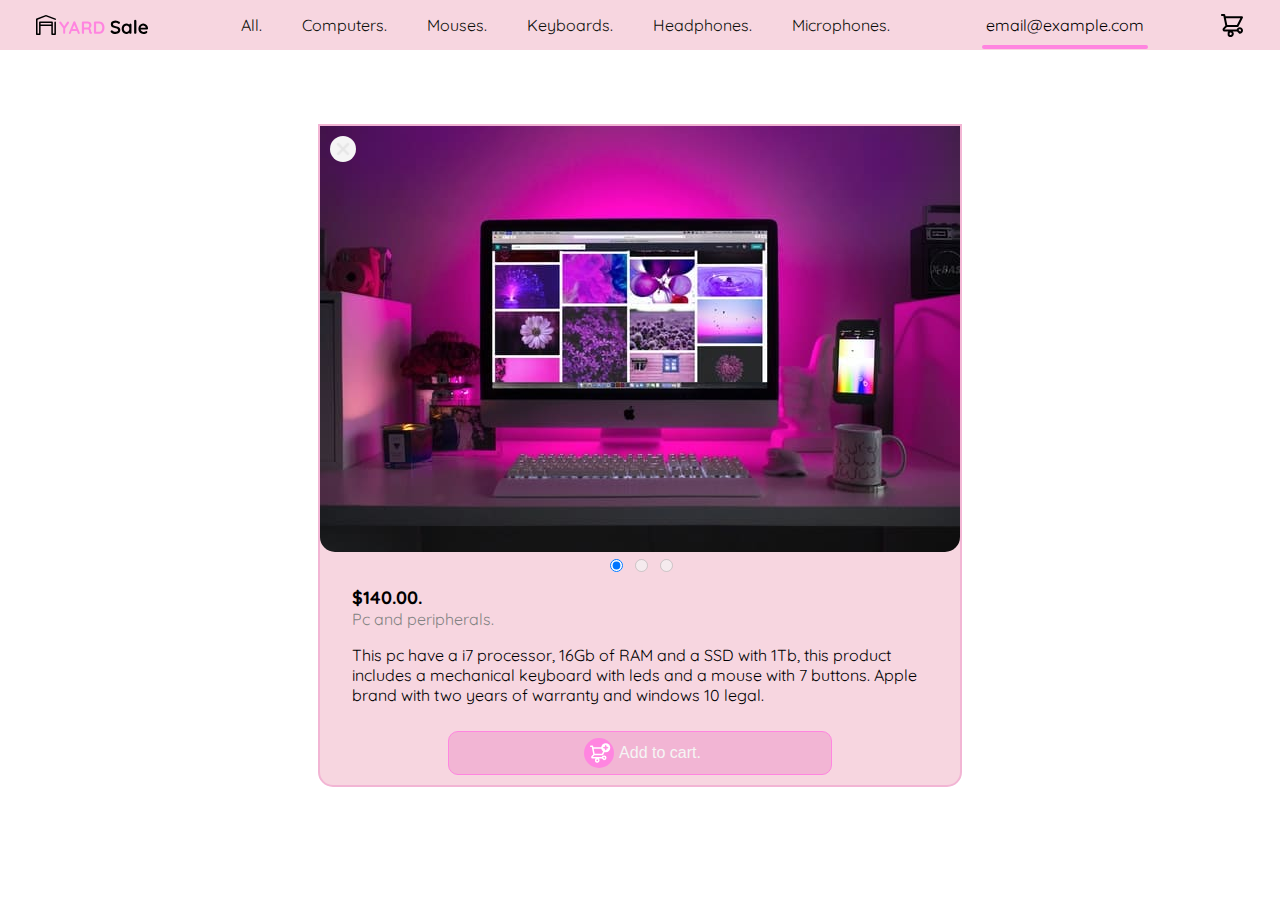
<file: detailExample.html>
<!DOCTYPE html>
<html lang="en">
<head>
    <meta charset="UTF-8">
    <meta http-equiv="X-UA-Compatible" content="IE=edge">
    <meta name="viewport" content="width=device-width, initial-scale=1.0">
    <link rel="shortcut icon" href="./assets/logos/favicon_bota_fora.svg">
    <link rel="stylesheet" href="styles/main.css">
    <link rel="preconnect" href="https://fonts.googleapis.com">
    <link rel="preconnect" href="https://fonts.gstatic.com" crossorigin>
    <link href="https://fonts.googleapis.com/css2?family=Quicksand:wght@300;500;700&display=swap" rel="stylesheet">
    <title>Details about this product.</title>
</head>
<body>
         <!-- Header section for mabiles. -->
         <header class="header--mobile">

            <!-- Items container. -->
            <div class="header__container">
    
                <!-- Header list. -->
                <ul class="header__list">
    
                    <!-- Menu icon. -->
                    <li class="header__item header__img--trigger" id="header__img--trigger">
                        <img class="header__img" src="./assets/icons/icon_menu.svg" alt="Icon menu">
                    </li>
                    <!-- Business logo. -->
                    <li class="header__item">
                        <p class="header__item--title"> My Orders. </p>
                    </li>
                    <!-- Shoping car icon. -->
                    <li class="header__item">
                        <img class="header__img" src="./assets/icons/icon_shopping_cart_notification.svg" alt="Shopping cart notification, yes items.">
                    </li>
                </ul>
            </div>
        </header>
    
        <!-- Header section for desktops. -->
        <header class="header--desktop">
    
            <!-- Container items. -->
            <div class="header__container--desktop">
    
                <!-- Icon.  -->
                <img class="header__img--desktop" src="./assets/logos/logo_yard_sale.svg" alt="Business logo." />
    
                <!-- Categories list. -->
                <ul class="header__list--desktop">
                    <li class="header__item--desktop">
                        <a class="header__link--desktop" href="#"> All. </a>
                    </li>
                    <li class="header__item--desktop">
                        <a class="header__link--desktop" href="#"> Computers. </a>
                    </li>
                    <li class="header__item--desktop">
                        <a class="header__link--desktop" href="#"> Mouses. </a>
                    </li>
                    <li class="header__item--desktop">
                        <a class="header__link--desktop" href="#"> Keyboards. </a>
                    </li>
                    <li class="header__item--desktop">
                        <a class="header__link--desktop" href="#"> Headphones. </a>
                    </li>
                    <li class="header__item--desktop">
                        <a class="header__link--desktop" href="#"> Microphones. </a>
                    </li>
                </ul>
    
                <!-- Account info. -->
                <div class="header__account--desktop">
                    <p class="header__sign-in--desktop header__hidden--account"> Sign in. </p>
                    <p class="header__myEmail--desktop"> email@example.com </p>
    
                    <!-- Menu with option. -->
                    <div class="header__options--desktop">
                        <a class="header__option--desktop" href="#"> My orders. </a>
                        <a class="header__option--desktop" href="#"> My account. </a>
                        <hr class="header_options--separator">
                        <a class="header__sign-out--desktop" href="#"> Sign out. </a>
                    </div>
                </div>
    
                <!-- Shopping cart icon -->
                <img class="header__notification--desktop" src="./assets/icons/icon_shopping_cart.svg" alt="shopping cart icon" />
            </div>
        </header>
    
        <!-- Navbar section.  -->
        <nav class="navbar navbar--hidden" id="navbar">
    
            <!-- Items container. -->
            <div class="navbar__container">
    
                <!-- Icon for close the navbar. -->
                <img class="navbar__close" id="navbar__close" src="./assets/icons/icon_close.png" alt="Icon close navbar.">
    
                <!-- Options list navbar. -->
                <ul class="navbar__list">
                    <li class="navbar__item">
                        <h3 class="navbar__title"> CATEGORIES. </h3>
                    </li>
                    <li class="navbar__item">
                        <a class="navbar__link" href="#"> All. </a>
                    </li>
                    <li class="navbar__item">
                        <a class="navbar__link" href="#"> Computers. </a>
                    </li>
                    <li class="navbar__item">
                        <a class="navbar__link" href="#"> Mouses. </a>
                    </li>
                    <li class="navbar__item">
                        <a class="navbar__link" href="#"> Keyboards </a>
                    </li>
                    <li class="navbar__item">
                        <a class="navbar__link" href="#"> Headphones. </a>
                    </li>
                    <li class="navbar__item">
                        <a class="navbar__link" href="#"> Screens. </a>
                    </li>
                    <li class="navbar__item">
                        <a class="navbar__link" href="#"> Microphones. </a>
                    </li>
                </ul>
                <!-- Second list of options. -->
                <ul class="navbar__list navbar__list--options">
                    <hr class="navbar__separator">
                    <li class="navbar__item">
                        <a class="navbar__link" href=""> My orders. </a>
                    </li>
                    <li class="navbar__item">
                        <a class="navbar__link" href=""> My account. </a>
                    </li>
                </ul>
                <!-- About the session. -->
                <div class="navbar__sign-out">
                    <p class="navbar__email"> email@example.com </p>
                    <a class="navbar__sign-out--option"> Sign out. </a>
                </div>
            </div>
    
        </nav>
        
        <!-- Detail product section. -->
        <main class="mainDetails">

            <!-- Container card. -->
            <section class="mainDetails__container">

                <!-- Images product. -->
                <div class="mainDetails__images">
                    <img class="mainDetails__close" src="./assets/icons/icon_close.png" alt="icon close" />
                    <img class="mainDetails__product" src="./assets/images/pc2.jpg" alt="Pc and peripherals image" />
                </div>
                <div class="mainDetails__options">
                    <input class="mainDetails__option" type="radio" name="image" checked>
                    <input class="mainDetails__option" type="radio" name="image" disabled>
                    <input class="mainDetails__option" type="radio" name="image" disabled>
                </div>

                <!-- Description product. -->
                <div class="mainDetails__info">
                    <p class="mainDetails__price"> $140.00. </p>
                    <p class="mainDetails__title"> Pc and peripherals. </p>
                    <p class="mainDetails__description"> This pc have a i7 processor, 16Gb of RAM and a SSD with 1Tb, this product includes a mechanical keyboard with leds and a mouse with 7 buttons. Apple brand with two years of warranty and windows 10 legal.  </p>
                </div>

                <!-- Button for add to cart. -->
                <div class="mainDetails__buttons">
                    <button class="button mainDetail__button"> 
                        <img class="mainDetail__cart" src="./assets/icons/bt_add_to_cart.svg" alt="add to cart icon" /> 
                        Add to cart. 
                    </button>
                </div>
            </section>
        </main>
</body>
</html>
</file>
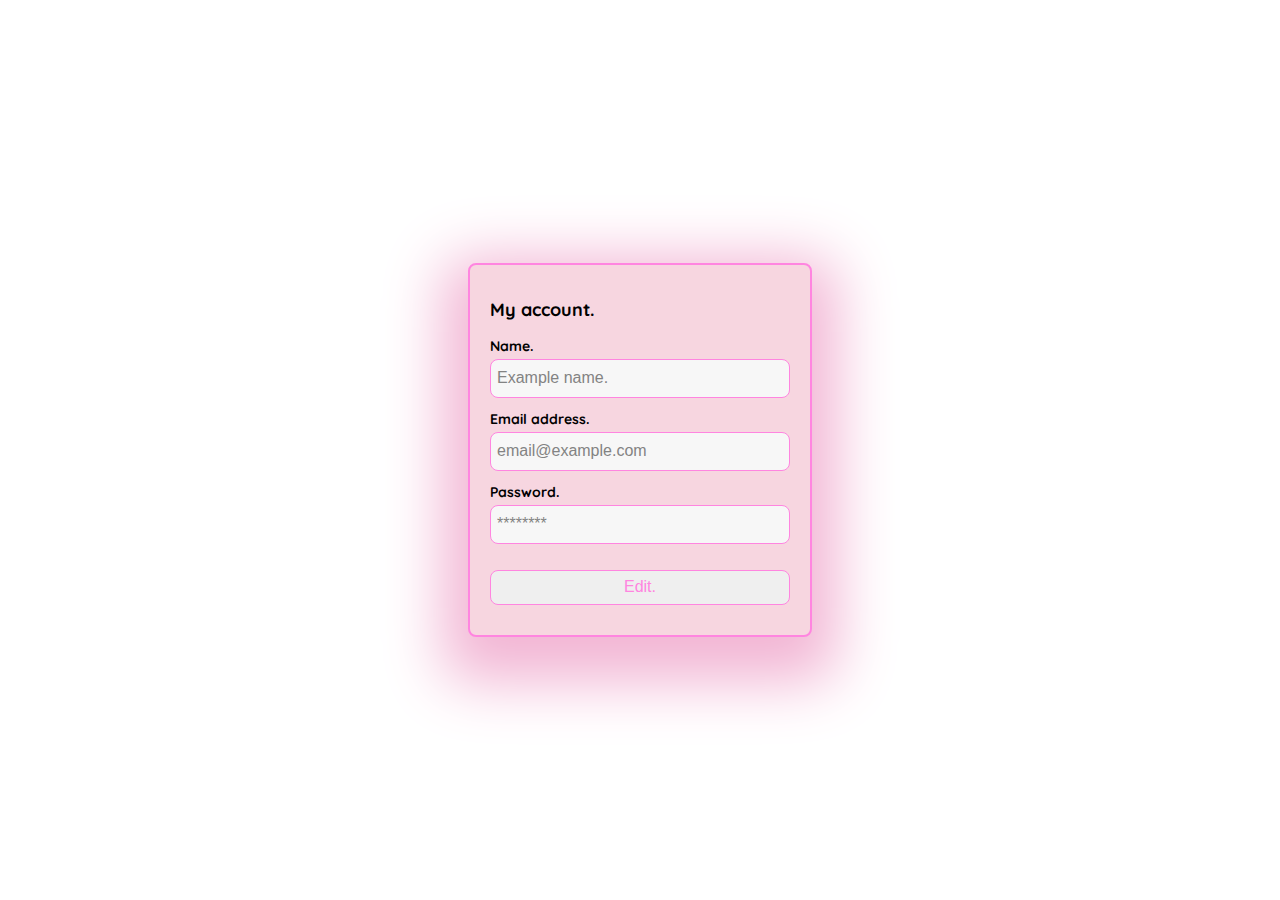
<file: editAccount.html>
<!DOCTYPE html>
<html lang="en">
<head>
    <meta charset="UTF-8">
    <meta http-equiv="X-UA-Compatible" content="IE=edge">
    <meta name="viewport" content="width=device-width, initial-scale=1.0">
    <link rel="shortcut icon" href="./assets/logos/favicon_bota_fora.svg">
    <link rel="stylesheet" href="styles/style.css">
    <link rel="preconnect" href="https://fonts.googleapis.com">
    <link rel="preconnect" href="https://fonts.gstatic.com" crossorigin>
    <link href="https://fonts.googleapis.com/css2?family=Quicksand:wght@300;500;700&display=swap" rel="stylesheet">
    <title> Edit. </title>
</head>
<body>
    
    <!-- Create new my account section.-->
    <main>
        <section>
            <div class="newCard">
                <!-- Content. -->
                <div class="newCard__container">

                    <!-- Title. -->
                    <h1 class="newCard__title newCard__title--account"> My account. </h1>

                    <!-- Form. -->
                    <form class="form" action="#">
                        <!-- Name -->
                        <label class="form__label" for="name"> Name. </label>
                        <input class="input form__input--disabled" type="text" id="name" name="name" placeholder="Enter a name." value="Example name." disabled />

                        <!-- Email address. -->
                        <label class="form__label" for="email"> Email address. </label>
                        <input class="input form__input--disabled" type="email" id="email" name="email" placeholder="Enter a email." value="email@example.com" disabled />

                        <!-- Password. -->
                        <label class="form__label" for="password"> Password. </label>
                        <input class="input form__input--disabled" type="text" id="password" name="password" placeholder="Enter a password." value="********" disabled />

                        <!-- button for create. -->
                        <input class="button button__secondary form__button" type="submit" value="Edit." />

                    </form>
                </div>
            </div>
        </section>
    </main>

</body>
</html>
</file>
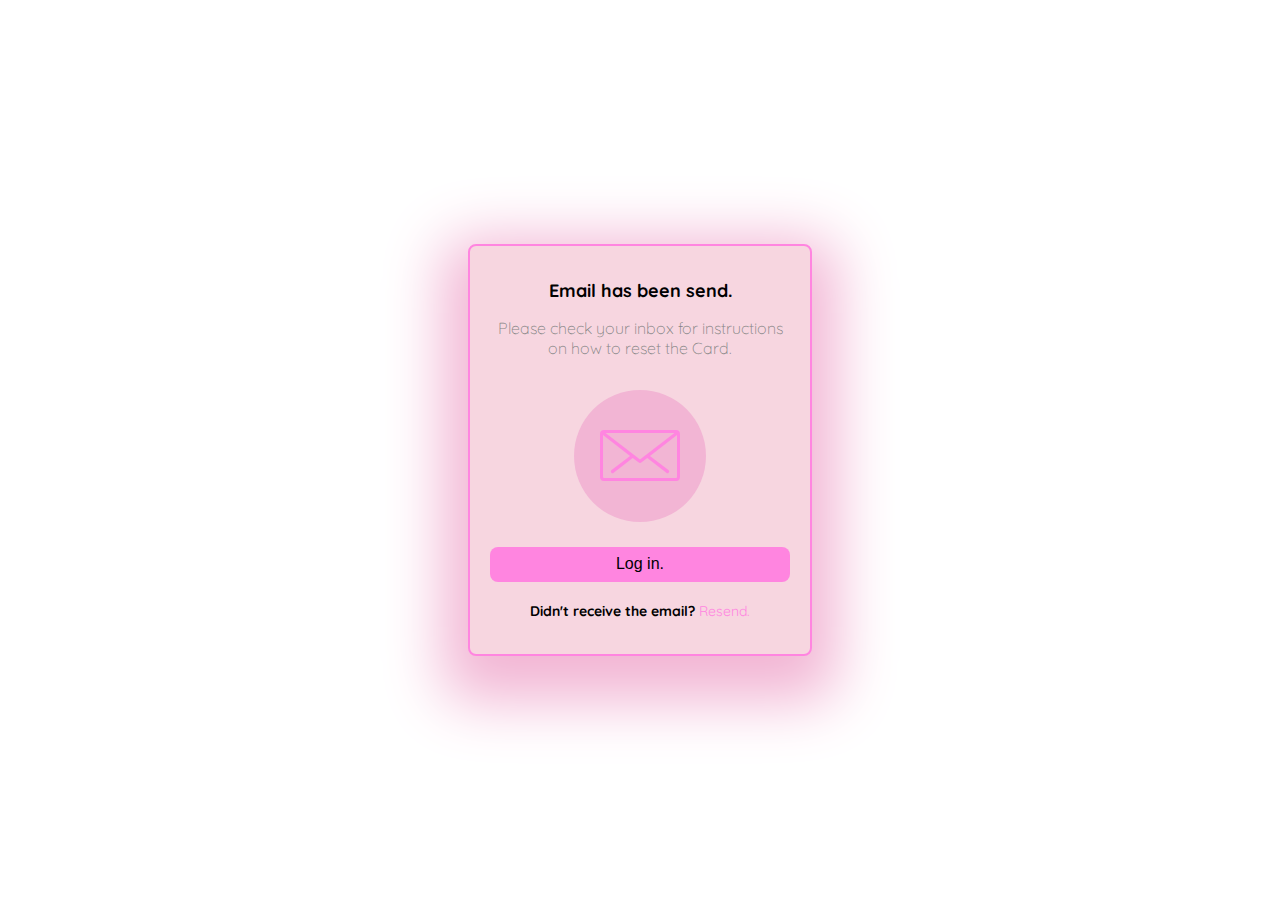
<file: email.html>
<!DOCTYPE html>
<html lang="en">
<head>
    <meta charset="UTF-8">
    <meta http-equiv="X-UA-Compatible" content="IE=edge">
    <meta name="viewport" content="width=device-width, initial-scale=1.0">
    <link rel="shortcut icon" href="./assets/logos/favicon_bota_fora.svg">
    <link rel="stylesheet" href="styles/style.css">
    <link rel="preconnect" href="https://fonts.googleapis.com">
    <link rel="preconnect" href="https://fonts.gstatic.com" crossorigin>
    <link href="https://fonts.googleapis.com/css2?family=Quicksand:wght@300;500;700&display=swap" rel="stylesheet">
    <title> Email. </title>
</head>
<body>

    <!-- Create new main section.-->
    <main>
        <section>
            <div class="newCard">
                <!-- Content. -->
                <div class="newCard__container newCard__container--email">
                    <!-- Logo.-->
                    <img class="newCard__logo" src="./assets/logos/logo_yard_sale.svg" alt="logo" />

                    <!-- Title and description.-->
                    <h1 class="newCard__title"> Email has been send. </h1>
                    <p class="newCard__subtitle"> Please check your inbox for instructions on how to reset the Card. </p>

                    <!-- Image email. -->
                    <div class="newCard__container--image">
                        <img class="newCard__image" src="assets/icons/email.svg" alt="Email icon" />
                    </div>

                    <!-- Button for login and section for resend the email. -->
                    <button class="button button__primary newCard__button"> Log in. </button>
                    <p class="newCard__container--paragraph">
                        <strong class="newCard__text"> Didn't receive the email? </strong>
                        <a href="#" class="newCard__link resend"> Resend. </a>
                    </p>

                </div>
            </div>
        </section>
    </main>
    
</body>
</html>
</file>
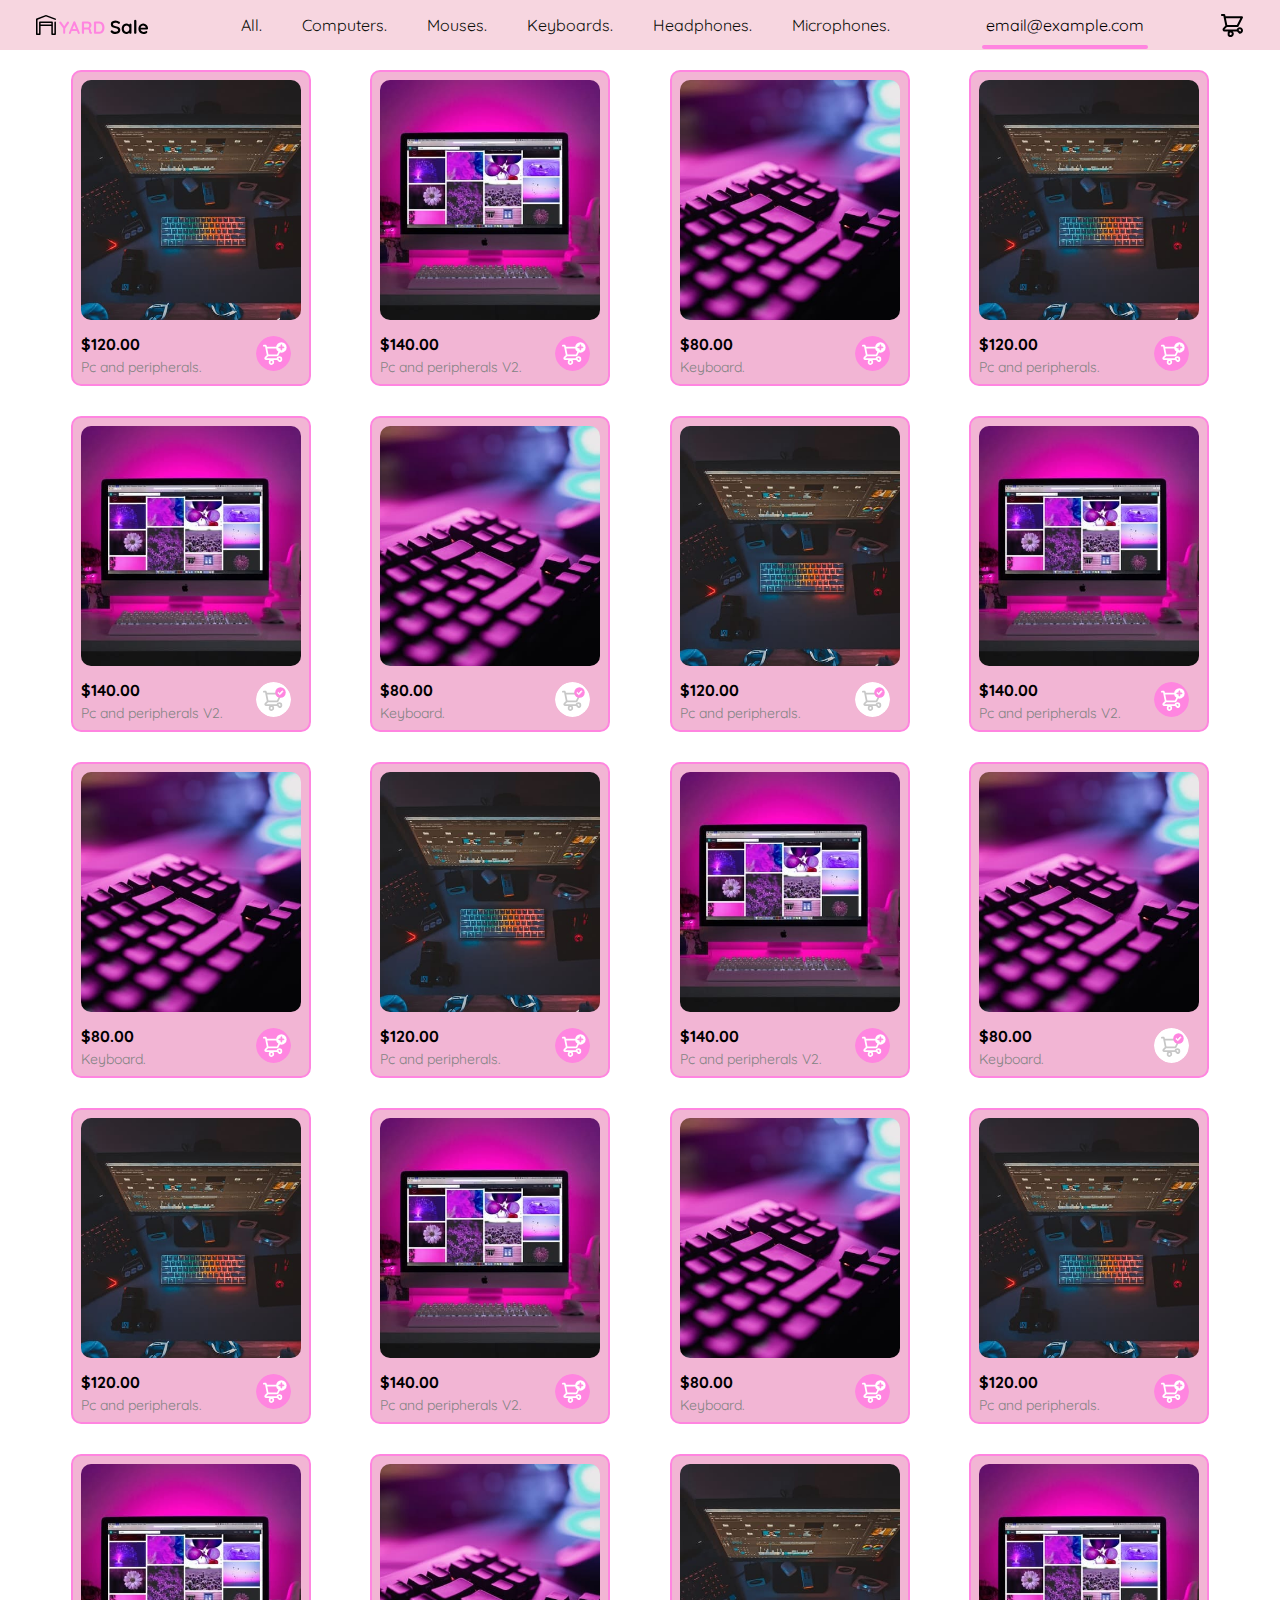
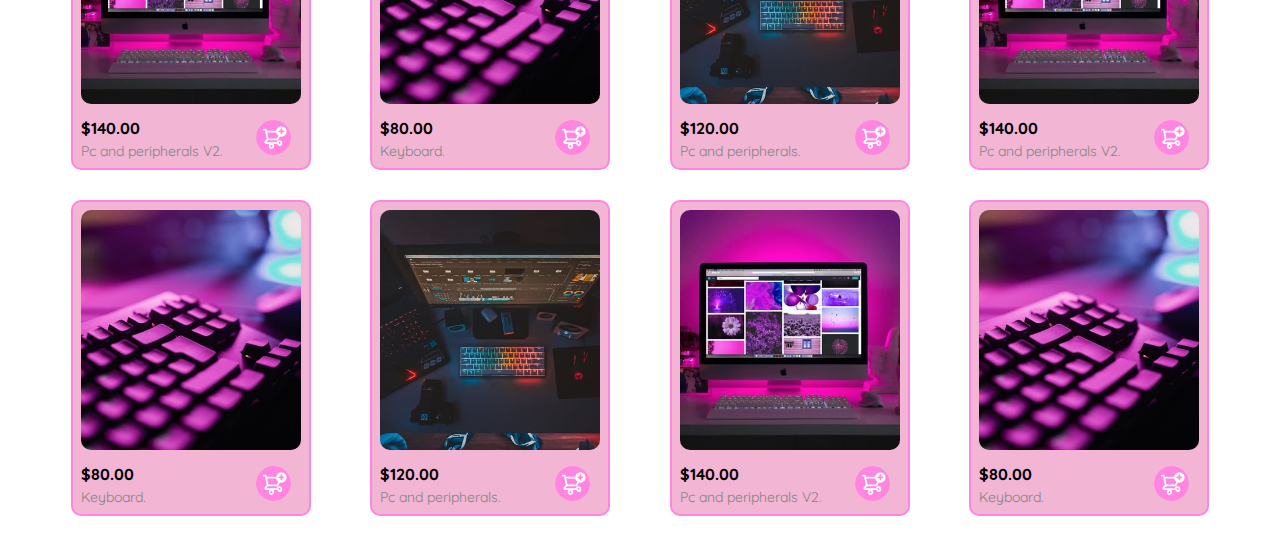
<file: home.html>
<!DOCTYPE html>
<html lang="en">
<head>
    <meta charset="UTF-8">
    <meta http-equiv="X-UA-Compatible" content="IE=edge">
    <meta name="viewport" content="width=device-width, initial-scale=1.0">
    <link rel="shortcut icon" href="./assets/logos/favicon_bota_fora.svg">
    <link rel="stylesheet" href="styles/main.css">
    <link rel="preconnect" href="https://fonts.googleapis.com">
    <link rel="preconnect" href="https://fonts.gstatic.com" crossorigin>
    <link href="https://fonts.googleapis.com/css2?family=Quicksand:wght@300;500;700&display=swap" rel="stylesheet">
    <title> Home. </title>
</head>
<body>

    <!-- Header section for mabiles. -->
    <header class="header--mobile">

        <!-- Items container. -->
        <div class="header__container">

            <!-- Header list. -->
            <ul class="header__list">

                <!-- Menu icon. -->
                <li class="header__item header__img--trigger" id="header__img--trigger">
                    <img class="header__img" src="./assets/icons/icon_menu.svg" alt="Icon menu">
                </li>
                <!-- Business logo. -->
                <li class="header__item">
                    <img class="header__img" src="./assets/logos/logo_yard_sale.svg" alt="Bussiness logo Yard sale">
                </li>
                <!-- Shoping car icon. -->
                <li class="header__item">
                    <img class="header__img" src="./assets/icons/icon_shopping_cart_notification.svg" alt="Shopping cart notification, yes items.">
                </li>
            </ul>
        </div>
    </header>

    <!-- Header section for desktops. -->
    <header class="header--desktop">

        <!-- Container items. -->
        <div class="header__container--desktop">

            <!-- Icon.  -->
            <img class="header__img--desktop" src="./assets/logos/logo_yard_sale.svg" alt="Business logo." />

            <!-- Categories list. -->
            <ul class="header__list--desktop">
                <li class="header__item--desktop">
                    <a class="header__link--desktop" href="#"> All. </a>
                </li>
                <li class="header__item--desktop">
                    <a class="header__link--desktop" href="#"> Computers. </a>
                </li>
                <li class="header__item--desktop">
                    <a class="header__link--desktop" href="#"> Mouses. </a>
                </li>
                <li class="header__item--desktop">
                    <a class="header__link--desktop" href="#"> Keyboards. </a>
                </li>
                <li class="header__item--desktop">
                    <a class="header__link--desktop" href="#"> Headphones. </a>
                </li>
                <li class="header__item--desktop">
                    <a class="header__link--desktop" href="#"> Microphones. </a>
                </li>
            </ul>

            <!-- Account info. -->
            <div class="header__account--desktop">
                <p class="header__sign-in--desktop header__hidden--account"> Sign in. </p>
                <p class="header__myEmail--desktop"> email@example.com </p>

                <!-- Menu with option. -->
                <div class="header__options--desktop">
                    <a class="header__option--desktop" href="#"> My orders. </a>
                    <a class="header__option--desktop" href="#"> My account. </a>
                    <hr class="header_options--separator">
                    <a class="header__sign-out--desktop" href="#"> Sign out. </a>
                </div>
            </div>

            <!-- Shopping cart icon -->
            <img class="header__notification--desktop" src="./assets/icons/icon_shopping_cart.svg" alt="shopping cart icon" />
        </div>
    </header>

    <!-- Navbar section.  -->
    <nav class="navbar navbar--hidden" id="navbar">

        <!-- Items container. -->
        <div class="navbar__container">

            <!-- Icon for close the navbar. -->
            <img class="navbar__close" id="navbar__close" src="./assets/icons/icon_close.png" alt="Icon close navbar.">

            <!-- Options list navbar. -->
            <ul class="navbar__list">
                <li class="navbar__item">
                    <h3 class="navbar__title"> CATEGORIES. </h3>
                </li>
                <li class="navbar__item">
                    <a class="navbar__link" href="#"> All. </a>
                </li>
                <li class="navbar__item">
                    <a class="navbar__link" href="#"> Computers. </a>
                </li>
                <li class="navbar__item">
                    <a class="navbar__link" href="#"> Mouses. </a>
                </li>
                <li class="navbar__item">
                    <a class="navbar__link" href="#"> Keyboards </a>
                </li>
                <li class="navbar__item">
                    <a class="navbar__link" href="#"> Headphones. </a>
                </li>
                <li class="navbar__item">
                    <a class="navbar__link" href="#"> Screens. </a>
                </li>
                <li class="navbar__item">
                    <a class="navbar__link" href="#"> Microphones. </a>
                </li>
            </ul>
            <!-- Second list of options. -->
            <ul class="navbar__list navbar__list--options">
                <hr class="navbar__separator">
                <li class="navbar__item">
                    <a class="navbar__link" href=""> My orders. </a>
                </li>
                <li class="navbar__item">
                    <a class="navbar__link" href=""> My account. </a>
                </li>
            </ul>
            <!-- About the session. -->
            <div class="navbar__sign-out">
                <p class="navbar__email"> email@example.com </p>
                <a class="navbar__sign-out--option"> Sign out. </a>
            </div>
        </div>

    </nav>
    
    <!-- New page section. -->
    <main>

        <!-- Section for mobiles, categories, search section and filters. -->
        <section class="options">

            <!-- Container items. -->
            <div class="options__container">

                <!-- Search section. -->
                <div class="options__container--search">
                    <span class="options__container--image"> <img class="options__image" src="./assets/icons/buscar.png" alt="search icon" />  </span>
                    <input class="options__search" type="search" placeholder="search. . .">
                </div>

                <!-- Categories section. -->
                <ul class="options__list options__list--categories">
                    <li class="options__item options__item--active">
                        <a class="options__link options__link--active" href=""> All. </a>
                    </li>
                    <li class="options__item">
                        <a class="options__link" href=""> Computers. </a>
                    </li>
                    <li class="options__item">
                        <a class="options__link" href=""> Mouses. </a>
                    </li>
                    <li class="options__item">
                        <a class="options__link" href=""> Keyboards </a>
                    </li>
                    <li class="options__item">
                        <a class="options__link" href=""> Headphones. </a>
                    </li>
                    <li class="options__item">
                        <a class="options__link" href=""> Screens. </a>
                    </li>
                    <li class="options__item">
                        <a class="options__link" href=""> Microphones. </a>
                    </li>
                </ul>

                <!-- Filters section. -->
                <div class="options__container--filter">
                    <label class="options__filter--title" for="options"> Order: </label>
                    <select class="options__filter" id="filter" name="filter">
                        <option value="Most Recent"> Most Recent. </option>
                        <option value="Last Recent"> Last Recent. </option>
                        <option value="Low to high"> Low to high.  </option>
                        <option value="High to low"> High to low.  </option>
                    </select>
                </div>
            </div>
        </section>

        <!-- Container. -->
        <section class="main">

            <div class="cards__container">

                <!-- Individual card of the product. -->
                <div class="card">

                    <!-- Product image. -->
                    <img class="card__img" src="assets/images/pc-sm.jpg" alt="pc image." />

                    <!-- Description about the product and icon. -->
                    <div class="card__description">
                        <div class="description__container">
                            <p class="card__price">$120.00</p>
                            <p class="card__name">Pc and peripherals.</p>
                        </div>
                        <!-- Icon state. -->
                        <figure class="card__figure">
                            <img class="card__img--icon" src="./assets/icons/bt_add_to_cart.svg" alt="icon for add to cart." />
                        </figure>
                    </div>
                </div>

               <!-- Individual card of the product. -->
               <div class="card">

                    <!-- Product image. -->
                    <img class="card__img" src="assets/images/pc2.jpg" alt="pc v2 image" />

                    <!-- Description about the product and icon -->
                    <div class="card__description">
                        <div class="description__container">
                            <p class="card__price">$140.00</p>
                            <p class="card__name">Pc and peripherals V2.</p>
                        </div>
                        <!-- Icon state. -->
                        <figure class="card__figure">
                            <img class="card__img--icon" src="./assets/icons/bt_add_to_cart.svg" alt="icon for add to cart." />
                        </figure>
                    </div>
                </div>

                <!-- Individual card of the product. -->
                <div class="card">

                    <!-- Product image. -->
                    <img class="card__img" src="assets/images/keyboard.jpg" alt="Keyboard image." />

                    <!-- Description about the product and icon -->
                    <div class="card__description">
                        <div class="description__container">
                            <p class="card__price">$80.00</p>
                            <p class="card__name">Keyboard.</p>
                        </div>
                        <!-- Icon state. -->
                        <figure class="card__figure">
                            <img class="card__img--icon" src="./assets/icons/bt_add_to_cart.svg" alt="icon for add to cart." />
                        </figure>
                    </div>
                </div>

                                <!-- Individual card of the product. -->
                <div class="card">

                    <!-- Product image. -->
                    <img class="card__img" src="assets/images/pc-sm.jpg" alt="pc image." />

                    <!-- Description about the product and icon -->
                    <div class="card__description">
                        <div class="description__container">
                            <p class="card__price">$120.00</p>
                            <p class="card__name">Pc and peripherals.</p>
                        </div>
                        <!-- Icon state. -->
                        <figure class="card__figure">
                            <img class="card__img--icon" src="./assets/icons/bt_add_to_cart.svg" alt="icon for add to cart." />
                        </figure>
                    </div>
                </div>

               <!-- Individual card of the product. -->
               <div class="card">

                    <!-- Product image. -->
                    <img class="card__img" src="assets/images/pc2.jpg" alt="pc v2 image" />

                    <!-- Description about the product and icon -->
                    <div class="card__description">
                        <div class="description__container">
                            <p class="card__price">$140.00</p>
                            <p class="card__name">Pc and peripherals V2.</p>
                        </div>
                        <!-- Icon state. -->
                        <figure class="card__figure">
                            <img class="card__img--icon" src="./assets/icons/bt_added_to_cart.svg" alt="icon for add to cart." />
                        </figure>
                    </div>
                </div>

                <!-- Individual card of the product. -->
                <div class="card">

                    <!-- Product image. -->
                    <img class="card__img" src="assets/images/keyboard.jpg" alt="Keyboard image." />

                    <!-- Description about the product and icon -->
                    <div class="card__description">
                        <div class="description__container">
                            <p class="card__price">$80.00</p>
                            <p class="card__name">Keyboard.</p>
                        </div>
                        <!-- Icon state. -->
                        <figure class="card__figure">
                            <img class="card__img--icon" src="./assets/icons/bt_added_to_cart.svg" alt="icon for add to cart." />
                        </figure>
                    </div>
                </div>

                <!-- Individual card of the product. -->
                <div class="card">

                    <!-- Product image. -->
                    <img class="card__img" src="assets/images/pc-sm.jpg" alt="pc image." />

                    <!-- Description about the product and icon -->
                    <div class="card__description">
                        <div class="description__container">
                            <p class="card__price">$120.00</p>
                            <p class="card__name">Pc and peripherals.</p>
                        </div>
                        <!-- Icon state. -->
                        <figure class="card__figure">
                            <img class="card__img--icon" src="./assets/icons/bt_added_to_cart.svg" alt="icon for add to cart." />
                        </figure>
                    </div>
                </div>

               <!-- Individual card of the product. -->
               <div class="card">

                    <!-- Product image. -->
                    <img class="card__img" src="assets/images/pc2.jpg" alt="pc v2 image" />

                    <!-- Description about the product and icon -->
                    <div class="card__description">
                        <div class="description__container">
                            <p class="card__price">$140.00</p>
                            <p class="card__name">Pc and peripherals V2.</p>
                        </div>
                        <!-- Icon state. -->
                        <figure class="card__figure">
                            <img class="card__img--icon" src="./assets/icons/bt_add_to_cart.svg" alt="icon for add to cart." />
                        </figure>
                    </div>
                </div>

                <!-- Individual card of the product. -->
                <div class="card">

                    <!-- Product image. -->
                    <img class="card__img" src="assets/images/keyboard.jpg" alt="Keyboard image." />

                    <!-- Description about the product and icon -->
                    <div class="card__description">
                        <div class="description__container">
                            <p class="card__price">$80.00</p>
                            <p class="card__name">Keyboard.</p>
                        </div>
                        <!-- Icon state. -->
                        <figure class="card__figure">
                            <img class="card__img--icon" src="./assets/icons/bt_add_to_cart.svg" alt="icon for add to cart." />
                        </figure>
                    </div>
                </div>

                <!-- Individual card of the product. -->
                <div class="card">

                    <!-- Product image. -->
                    <img class="card__img" src="assets/images/pc-sm.jpg" alt="pc image." />

                    <!-- Description about the product and icon -->
                    <div class="card__description">
                        <div class="description__container">
                            <p class="card__price">$120.00</p>
                            <p class="card__name">Pc and peripherals.</p>
                        </div>
                        <!-- Icon state. -->
                        <figure class="card__figure">
                            <img class="card__img--icon" src="./assets/icons/bt_add_to_cart.svg" alt="icon for add to cart." />
                        </figure>
                    </div>
                </div>

               <!-- Individual card of the product. -->
               <div class="card">

                    <!-- Product image. -->
                    <img class="card__img" src="assets/images/pc2.jpg" alt="pc v2 image" />

                    <!-- Description about the product and icon -->
                    <div class="card__description">
                        <div class="description__container">
                            <p class="card__price">$140.00</p>
                            <p class="card__name">Pc and peripherals V2.</p>
                        </div>
                        <!-- Icon state. -->
                        <figure class="card__figure">
                            <img class="card__img--icon" src="./assets/icons/bt_add_to_cart.svg" alt="icon for add to cart." />
                        </figure>
                    </div>
                </div>

                <!-- Individual card of the product. -->
                <div class="card">

                    <!-- Product image. -->
                    <img class="card__img" src="assets/images/keyboard.jpg" alt="Keyboard image." />

                    <!-- Description about the product and icon -->
                    <div class="card__description">
                        <div class="description__container">
                            <p class="card__price">$80.00</p>
                            <p class="card__name">Keyboard.</p>
                        </div>
                        <!-- Icon state. -->
                        <figure class="card__figure">
                            <img class="card__img--icon" src="./assets/icons/bt_added_to_cart.svg" alt="icon for add to cart." />
                        </figure>
                    </div>
                </div>

                <!-- Individual card of the product. -->
                <div class="card">

                    <!-- Product image. -->
                    <img class="card__img" src="assets/images/pc-sm.jpg" alt="pc image." />

                    <!-- Description about the product and icon -->
                    <div class="card__description">
                        <div class="description__container">
                            <p class="card__price">$120.00</p>
                            <p class="card__name">Pc and peripherals.</p>
                        </div>
                        <!-- Icon state. -->
                        <figure class="card__figure">
                            <img class="card__img--icon" src="./assets/icons/bt_add_to_cart.svg" alt="icon for add to cart." />
                        </figure>
                    </div>
                </div>

               <!-- Individual card of the product. -->
               <div class="card">

                    <!-- Product image. -->
                    <img class="card__img" src="assets/images/pc2.jpg" alt="pc v2 image" />

                    <!-- Description about the product and icon -->
                    <div class="card__description">
                        <div class="description__container">
                            <p class="card__price">$140.00</p>
                            <p class="card__name">Pc and peripherals V2.</p>
                        </div>
                        <!-- Icon state. -->
                        <figure class="card__figure">
                            <img class="card__img--icon" src="./assets/icons/bt_add_to_cart.svg" alt="icon for add to cart." />
                        </figure>
                    </div>
                </div>

                <!-- Individual card of the product. -->
                <div class="card">

                    <!-- Product image. -->
                    <img class="card__img" src="assets/images/keyboard.jpg" alt="Keyboard image." />

                    <!-- Description about the product and icon -->
                    <div class="card__description">
                        <div class="description__container">
                            <p class="card__price">$80.00</p>
                            <p class="card__name">Keyboard.</p>
                        </div>
                        <!-- Icon state. -->
                        <figure class="card__figure">
                            <img class="card__img--icon" src="./assets/icons/bt_add_to_cart.svg" alt="icon for add to cart." />
                        </figure>
                    </div>
                </div>

                <!-- Individual card of the product. -->
                <div class="card">

                    <!-- Product image. -->
                    <img class="card__img" src="assets/images/pc-sm.jpg" alt="pc image." />

                    <!-- Description about the product and icon -->
                    <div class="card__description">
                        <div class="description__container">
                            <p class="card__price">$120.00</p>
                            <p class="card__name">Pc and peripherals.</p>
                        </div>
                        <!-- Icon state. -->
                        <figure class="card__figure">
                            <img class="card__img--icon" src="./assets/icons/bt_add_to_cart.svg" alt="icon for add to cart." />
                        </figure>
                    </div>
                </div>

               <!-- Individual card of the product. -->
               <div class="card">

                    <!-- Product image. -->
                    <img class="card__img" src="assets/images/pc2.jpg" alt="pc v2 image" />

                    <!-- Description about the product and icon -->
                    <div class="card__description">
                        <div class="description__container">
                            <p class="card__price">$140.00</p>
                            <p class="card__name">Pc and peripherals V2.</p>
                        </div>
                        <!-- Icon state. -->
                        <figure class="card__figure">
                            <img class="card__img--icon" src="./assets/icons/bt_add_to_cart.svg" alt="icon for add to cart." />
                        </figure>
                    </div>
                </div>

                <!-- Individual card of the product. -->
                <div class="card">

                    <!-- Product image. -->
                    <img class="card__img" src="assets/images/keyboard.jpg" alt="Keyboard image." />

                    <!-- Description about the product and icon -->
                    <div class="card__description">
                        <div class="description__container">
                            <p class="card__price">$80.00</p>
                            <p class="card__name">Keyboard.</p>
                        </div>
                        <!-- Icon state. -->
                        <figure class="card__figure">
                            <img class="card__img--icon" src="./assets/icons/bt_add_to_cart.svg" alt="icon for add to cart." />
                        </figure>
                    </div>
                </div>

                <!-- Individual card of the product. -->
                <div class="card">

                    <!-- Product image. -->
                    <img class="card__img" src="assets/images/pc-sm.jpg" alt="pc image." />

                    <!-- Description about the product and icon -->
                    <div class="card__description">
                        <div class="description__container">
                            <p class="card__price">$120.00</p>
                            <p class="card__name">Pc and peripherals.</p>
                        </div>
                        <!-- Icon state. -->
                        <figure class="card__figure">
                            <img class="card__img--icon" src="./assets/icons/bt_add_to_cart.svg" alt="icon for add to cart." />
                        </figure>
                    </div>
                </div>

               <!-- Individual card of the product. -->
               <div class="card">

                    <!-- Product image. -->
                    <img class="card__img" src="assets/images/pc2.jpg" alt="pc v2 image" />

                    <!-- Description about the product and icon -->
                    <div class="card__description">
                        <div class="description__container">
                            <p class="card__price">$140.00</p>
                            <p class="card__name">Pc and peripherals V2.</p>
                        </div>
                        <!-- Icon state. -->
                        <figure class="card__figure">
                            <img class="card__img--icon" src="./assets/icons/bt_add_to_cart.svg" alt="icon for add to cart." />
                        </figure>
                    </div>
                </div>

                <!-- Individual card of the product. -->
                <div class="card">

                    <!-- Product image. -->
                    <img class="card__img" src="assets/images/keyboard.jpg" alt="Keyboard image." />

                    <!-- Description about the product and icon -->
                    <div class="card__description">
                        <div class="description__container">
                            <p class="card__price">$80.00</p>
                            <p class="card__name">Keyboard.</p>
                        </div>
                        <!-- Icon state. -->
                        <figure class="card__figure">
                            <img class="card__img--icon" src="./assets/icons/bt_add_to_cart.svg" alt="icon for add to cart." />
                        </figure>
                    </div>
                </div>

                <!-- Individual card of the product. -->
                <div class="card">

                    <!-- Product image. -->
                    <img class="card__img" src="assets/images/pc-sm.jpg" alt="pc image." />

                    <!-- Description about the product and icon -->
                    <div class="card__description">
                        <div class="description__container">
                            <p class="card__price">$120.00</p>
                            <p class="card__name">Pc and peripherals.</p>
                        </div>
                        <!-- Icon state. -->
                        <figure class="card__figure">
                            <img class="card__img--icon" src="./assets/icons/bt_add_to_cart.svg" alt="icon for add to cart." />
                        </figure>
                    </div>
                </div>

               <!-- Individual card of the product. -->
               <div class="card">

                    <!-- Product image. -->
                    <img class="card__img" src="assets/images/pc2.jpg" alt="pc v2 image" />

                    <!-- Description about the product and icon -->
                    <div class="card__description">
                        <div class="description__container">
                            <p class="card__price">$140.00</p>
                            <p class="card__name">Pc and peripherals V2.</p>
                        </div>
                        <!-- Icon state. -->
                        <figure class="card__figure">
                            <img class="card__img--icon" src="./assets/icons/bt_add_to_cart.svg" alt="icon for add to cart." />
                        </figure>
                    </div>
                </div>

                <!-- Individual card of the product. -->
                <div class="card">

                    <!-- Product image. -->
                    <img class="card__img" src="assets/images/keyboard.jpg" alt="Keyboard image." />

                    <!-- Description about the product and icon -->
                    <div class="card__description">
                        <div class="description__container">
                            <p class="card__price">$80.00</p>
                            <p class="card__name">Keyboard.</p>
                        </div>
                        <!-- Icon state. -->
                        <figure class="card__figure">
                            <img class="card__img--icon" src="./assets/icons/bt_add_to_cart.svg" alt="icon for add to cart." />
                        </figure>
                    </div>
                </div>

                               
                
            </div>

        </section>
    </main>

<script src="./scripts/navbar_mobile.js"></script>

</body>
</html>
</file>
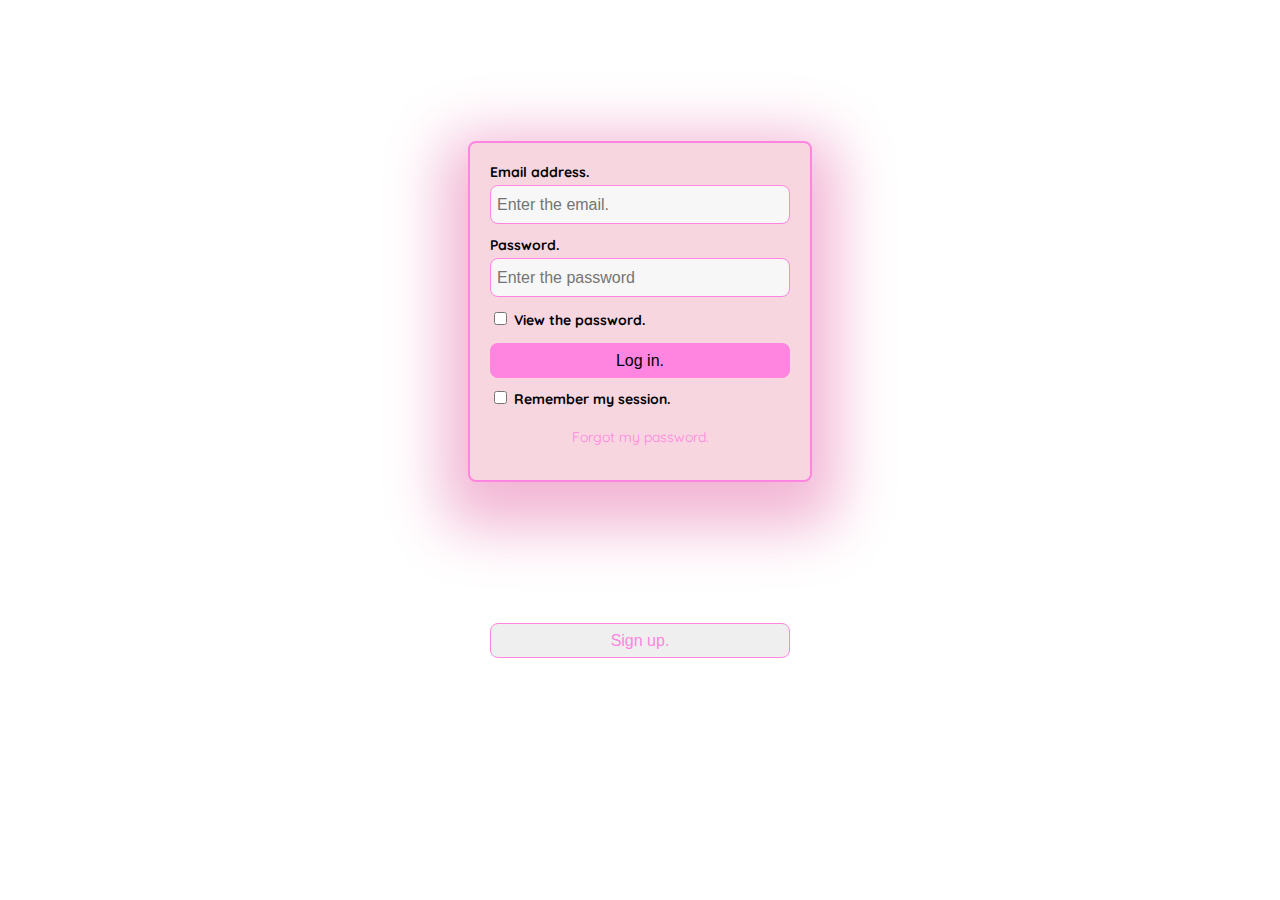
<file: login.html>
<!DOCTYPE html>
<html lang="en">
<head>
    <meta charset="UTF-8">
    <meta http-equiv="X-UA-Compatible" content="IE=edge">
    <meta name="viewport" content="width=device-width, initial-scale=1.0">
    <link rel="shortcut icon" href="./assets/logos/favicon_bota_fora.svg">
    <link rel="stylesheet" href="styles/style.css">
    <link rel="preconnect" href="https://fonts.googleapis.com">
    <link rel="preconnect" href="https://fonts.gstatic.com" crossorigin>
    <link href="https://fonts.googleapis.com/css2?family=Quicksand:wght@300;500;700&display=swap" rel="stylesheet">
    <title> Login. </title>
</head>
<body>
    
    <!-- Create new login section.-->
    <main>
        <section>
            <div class="newCard">
                <!-- Content. -->
                <div class="newCard__container">
                    <!-- Logo.-->
                    <img class="newCard__logo" src="./assets/logos/logo_yard_sale.svg" alt="logo" />

                    <!-- Form. -->
                    <form class="form" action="#">
                        <!-- Email -->
                        <label class="form__label" for="email"> Email address. </label>
                        <input class="input form__label--login" type="email" id="email" name="email" placeholder="Enter the email."/>

                        <!-- Password. -->
                        <label class="form__label" for="Password"> Password. </label>
                        <input class="input form__label--login" type="password" id="Password" name="Password" placeholder="Enter the password" />

                        <!-- Option for can view the password in the last input. -->
                        <div class="form__container--view">
                            <input class="form__view" type="checkbox" id="cbxView" /> 
                            <label class="form__label form__label--view" for="cbxView"> View the password. </label>
                        </div>

                        <!-- Button for send the form. -->
                        <input class="button button__primary form__button" type="submit" value="Log in." />

                        <!-- Option for can save the session. -->
                        <div class="form__container--remember">
                            <input class="form__remember" type="checkbox" id="cbxRemember" /> 
                            <label class="form__label form__label--remember" for="cbxRemember"> Remember my session. </label>
                        </div>

                        <!-- Text with a link for get the password. -->
                        <p class="newCard__container--paragraph newCard__container--forgot">
                            <a href="#" class="newCard__link"> Forgot my password. </a>
                        </p>

                    </form>
                </div>

                    <!-- Button for the create a new user. -->
                    <div class="newCard__container--sign-up">
                        <button class="button button__secondary newCard__button--sign-up"> Sign up. </button>
                    </div>    

                </div>
            </section>

    </main>

</body>
</html>
</file>
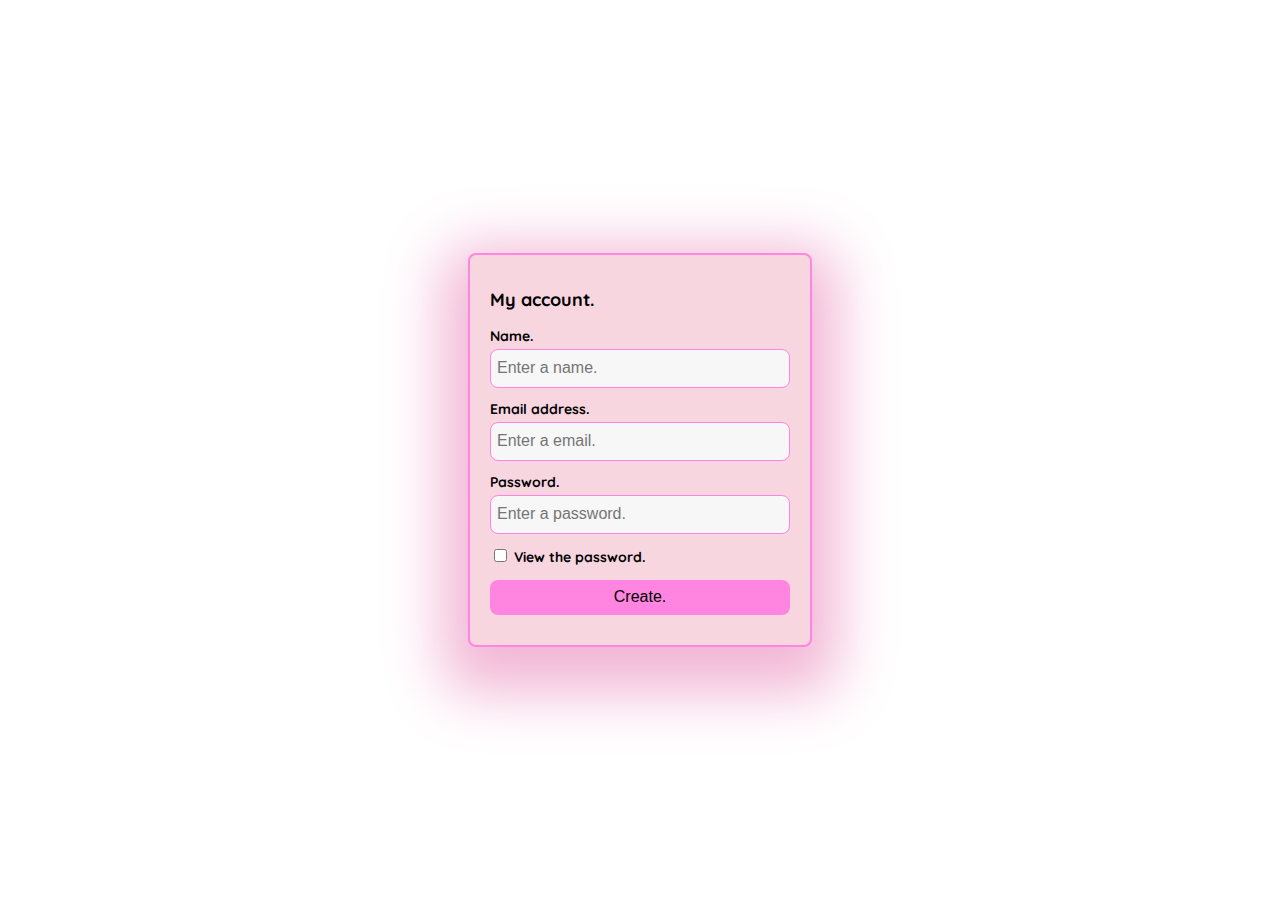
<file: myAccount.html>
<!DOCTYPE html>
<html lang="en">
<head>
    <meta charset="UTF-8">
    <meta http-equiv="X-UA-Compatible" content="IE=edge">
    <meta name="viewport" content="width=device-width, initial-scale=1.0">
    <link rel="stylesheet" href="styles/style.css">
    <link rel="preconnect" href="https://fonts.googleapis.com">
    <link rel="preconnect" href="https://fonts.gstatic.com" crossorigin>
    <link href="https://fonts.googleapis.com/css2?family=Quicksand:wght@300;500;700&display=swap" rel="stylesheet">
    <title> My account. </title>
</head>
<body>
    
    <!-- Create new my account section.-->
    <main>
        <section>
            <div class="newCard">
                <!-- Content. -->
                <div class="newCard__container">

                    <!-- Title. -->
                    <h1 class="newCard__title newCard__title--account"> My account. </h1>

                    <!-- Form. -->
                    <form class="form" action="#">
                        <!-- Name -->
                        <label class="form__label" for="name"> Name. </label>
                        <input class="input form__label--name" type="text" id="name" name="name" placeholder="Enter a name."/>

                        <!-- Email address. -->
                        <label class="form__label" for="email"> Email address. </label>
                        <input class="input form__label--email" type="email" id="email" name="email" placeholder="Enter a email." />

                        <!-- Password. -->
                        <label class="form__label" for="password"> Password. </label>
                        <input class="input form__label--password" type="password" id="password" name="password" placeholder="Enter a password." />

                        <!-- Option for can view the password in the last input. -->
                        <div class="form__container--view">
                            <input class="form__view" type="checkbox" id="cbxView" /> 
                            <label class="form__label form__label--view" for="cbxView"> View the password. </label>
                        </div>

                        <!-- button for create. -->
                        <input class="button button__primary form__button" type="submit" value="Create." />

                    </form>
                </div>
            </div>
        </section>
    </main>

</body>
</html>
</file>
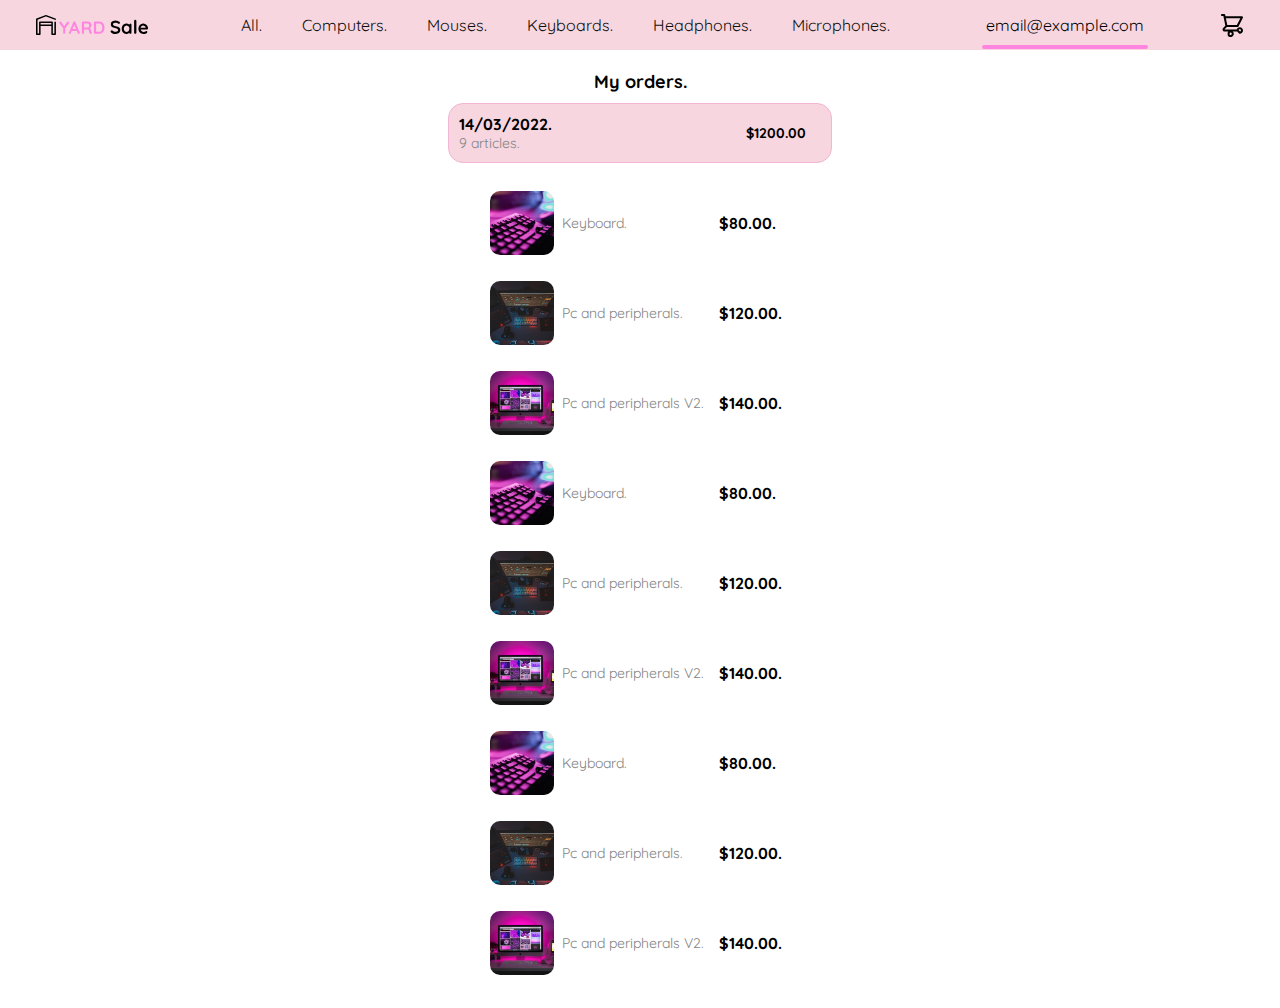
<file: myOrder.html>
<!DOCTYPE html>
<html lang="en">
<head>
    <meta charset="UTF-8">
    <meta http-equiv="X-UA-Compatible" content="IE=edge">
    <meta name="viewport" content="width=device-width, initial-scale=1.0">
    <link rel="shortcut icon" href="./assets/logos/favicon_bota_fora.svg">
    <link rel="stylesheet" href="styles/main.css">
    <link rel="preconnect" href="https://fonts.googleapis.com">
    <link rel="preconnect" href="https://fonts.gstatic.com" crossorigin>
    <link href="https://fonts.googleapis.com/css2?family=Quicksand:wght@300;500;700&display=swap" rel="stylesheet">
    <title> My order. </title>
</head>
<body>
    
    <!-- Header section for mabiles. -->
    <header class="header--mobile">

        <!-- Items container. -->
        <div class="header__container">

            <!-- Header list. -->
            <ul class="header__list">

                <!-- Menu icon. -->
                <li class="header__item header__img--trigger" id="header__img--trigger">
                    <img class="header__img" src="./assets/icons/icon_menu.svg" alt="Icon menu">
                </li>
                <!-- Business logo. -->
                <li class="header__item">
                    <p class="header__item--title"> My Orders. </p>
                </li>
                <!-- Shoping car icon. -->
                <li class="header__item">
                    <img class="header__img" src="./assets/icons/icon_shopping_cart_notification.svg" alt="Shopping cart notification, yes items.">
                </li>
            </ul>
        </div>
    </header>

    <!-- Header section for desktops. -->
    <header class="header--desktop">

        <!-- Container items. -->
        <div class="header__container--desktop">

            <!-- Icon.  -->
            <img class="header__img--desktop" src="./assets/logos/logo_yard_sale.svg" alt="Business logo." />

            <!-- Categories list. -->
            <ul class="header__list--desktop">
                <li class="header__item--desktop">
                    <a class="header__link--desktop" href="#"> All. </a>
                </li>
                <li class="header__item--desktop">
                    <a class="header__link--desktop" href="#"> Computers. </a>
                </li>
                <li class="header__item--desktop">
                    <a class="header__link--desktop" href="#"> Mouses. </a>
                </li>
                <li class="header__item--desktop">
                    <a class="header__link--desktop" href="#"> Keyboards. </a>
                </li>
                <li class="header__item--desktop">
                    <a class="header__link--desktop" href="#"> Headphones. </a>
                </li>
                <li class="header__item--desktop">
                    <a class="header__link--desktop" href="#"> Microphones. </a>
                </li>
            </ul>

            <!-- Account info. -->
            <div class="header__account--desktop">
                <p class="header__sign-in--desktop header__hidden--account"> Sign in. </p>
                <p class="header__myEmail--desktop"> email@example.com </p>

                <!-- Menu with option. -->
                <div class="header__options--desktop">
                    <a class="header__option--desktop" href="#"> My orders. </a>
                    <a class="header__option--desktop" href="#"> My account. </a>
                    <hr class="header_options--separator">
                    <a class="header__sign-out--desktop" href="#"> Sign out. </a>
                </div>
            </div>

            <!-- Shopping cart icon -->
            <img class="header__notification--desktop" src="./assets/icons/icon_shopping_cart.svg" alt="shopping cart icon" />
        </div>
    </header>

    <!-- Navbar section.  -->
    <nav class="navbar navbar--hidden" id="navbar">

        <!-- Items container. -->
        <div class="navbar__container">

            <!-- Icon for close the navbar. -->
            <img class="navbar__close" id="navbar__close" src="./assets/icons/icon_close.png" alt="Icon close navbar.">

            <!-- Options list navbar. -->
            <ul class="navbar__list">
                <li class="navbar__item">
                    <h3 class="navbar__title"> CATEGORIES. </h3>
                </li>
                <li class="navbar__item">
                    <a class="navbar__link" href="#"> All. </a>
                </li>
                <li class="navbar__item">
                    <a class="navbar__link" href="#"> Computers. </a>
                </li>
                <li class="navbar__item">
                    <a class="navbar__link" href="#"> Mouses. </a>
                </li>
                <li class="navbar__item">
                    <a class="navbar__link" href="#"> Keyboards </a>
                </li>
                <li class="navbar__item">
                    <a class="navbar__link" href="#"> Headphones. </a>
                </li>
                <li class="navbar__item">
                    <a class="navbar__link" href="#"> Screens. </a>
                </li>
                <li class="navbar__item">
                    <a class="navbar__link" href="#"> Microphones. </a>
                </li>
            </ul>
            <!-- Second list of options. -->
            <ul class="navbar__list navbar__list--options">
                <hr class="navbar__separator">
                <li class="navbar__item">
                    <a class="navbar__link" href=""> My orders. </a>
                </li>
                <li class="navbar__item">
                    <a class="navbar__link" href=""> My account. </a>
                </li>
            </ul>
            <!-- About the session. -->
            <div class="navbar__sign-out">
                <p class="navbar__email"> email@example.com </p>
                <a class="navbar__sign-out--option"> Sign out. </a>
            </div>
        </div>

    </nav>
    
    <!-- Info about the items section. -->
    <main class="shoppingCart">
        <section class="shoppingCart__container">
            <!-- Title for tablets and dekstops. -->
            <h1 class="shoppingCart__title--noMobile"> My orders. </h1>

            <!-- Total section. -->
            <div class="shoppingCart__total">
                <div class="shoppingCart__total--text">
                    <p class="shoppingCart__paragraph shoppingCart__date">14/03/2022.</p>
                    <p class="shoppingCart__paragraph shoppingCart__amount">9 articles.</p>
                </div>  
                <p class="shoppingCart__paragraph shoppingCart__total--price">$1200.00</p>
            </div>

            <!-- Items container. -->
            <div class="shoppingCart__list">
                <!-- Item. -->
                <div class="shoppingCart__item">
                    <figure class="shoppingCart__container--image">
                        <img class="shoppingCart__image" src="./assets/images/keyboard.jpg" alt="Keyboard.">
                    </figure>
                    <p class="shoppingCart__item--title"> Keyboard. </p>
                    <p class="shoppingCart__item--price"> $80.00. </p>
                </div>

                <!-- Item. -->
                <div class="shoppingCart__item">
                    <figure class="shoppingCart__container--image">
                        <img class="shoppingCart__image" src="./assets/images/pc-sm.jpg" alt="Pc and peripherals.">
                    </figure>
                    <p class="shoppingCart__item--title"> Pc and peripherals. </p>
                    <p class="shoppingCart__item--price"> $120.00. </p>
                </div>

                <!-- Item. -->
                <div class="shoppingCart__item">
                    <figure class="shoppingCart__container--image">
                        <img class="shoppingCart__image" src="./assets/images/pc2.jpg" alt="Pc and peripherals V2.">
                    </figure>
                    <p class="shoppingCart__item--title"> Pc and peripherals V2. </p>
                    <p class="shoppingCart__item--price"> $140.00. </p>
                </div>

                <!-- Item. -->
                <div class="shoppingCart__item">
                    <figure class="shoppingCart__container--image">
                        <img class="shoppingCart__image" src="./assets/images/keyboard.jpg" alt="Keyboard.">
                    </figure>
                    <p class="shoppingCart__item--title"> Keyboard. </p>
                    <p class="shoppingCart__item--price"> $80.00. </p>
                </div>

                <!-- Item. -->
                <div class="shoppingCart__item">
                    <figure class="shoppingCart__container--image">
                        <img class="shoppingCart__image" src="./assets/images/pc-sm.jpg" alt="Pc and peripherals.">
                    </figure>
                    <p class="shoppingCart__item--title"> Pc and peripherals. </p>
                    <p class="shoppingCart__item--price"> $120.00. </p>
                </div>

                <!-- Item. -->
                <div class="shoppingCart__item">
                    <figure class="shoppingCart__container--image">
                        <img class="shoppingCart__image" src="./assets/images/pc2.jpg" alt="Pc and peripherals V2.">
                    </figure>
                    <p class="shoppingCart__item--title"> Pc and peripherals V2. </p>
                    <p class="shoppingCart__item--price"> $140.00. </p>
                </div>

                <!-- Item. -->
                <div class="shoppingCart__item">
                    <figure class="shoppingCart__container--image">
                        <img class="shoppingCart__image" src="./assets/images/keyboard.jpg" alt="Keyboard.">
                    </figure>
                    <p class="shoppingCart__item--title"> Keyboard. </p>
                    <p class="shoppingCart__item--price"> $80.00. </p>
                </div>

                <!-- Item. -->
                <div class="shoppingCart__item">
                    <figure class="shoppingCart__container--image">
                        <img class="shoppingCart__image" src="./assets/images/pc-sm.jpg" alt="Pc and peripherals.">
                    </figure>
                    <p class="shoppingCart__item--title"> Pc and peripherals. </p>
                    <p class="shoppingCart__item--price"> $120.00. </p>
                </div>

                <!-- Item. -->
                <div class="shoppingCart__item">
                    <figure class="shoppingCart__container--image">
                        <img class="shoppingCart__image" src="./assets/images/pc2.jpg" alt="Pc and peripherals V2.">
                    </figure>
                    <p class="shoppingCart__item--title"> Pc and peripherals V2. </p>
                    <p class="shoppingCart__item--price"> $140.00. </p>
                </div>

            </div>
        </section>
    </main>

    <script src="./scripts/navbar_mobile.js"></script>

</body>
</html>
</file>
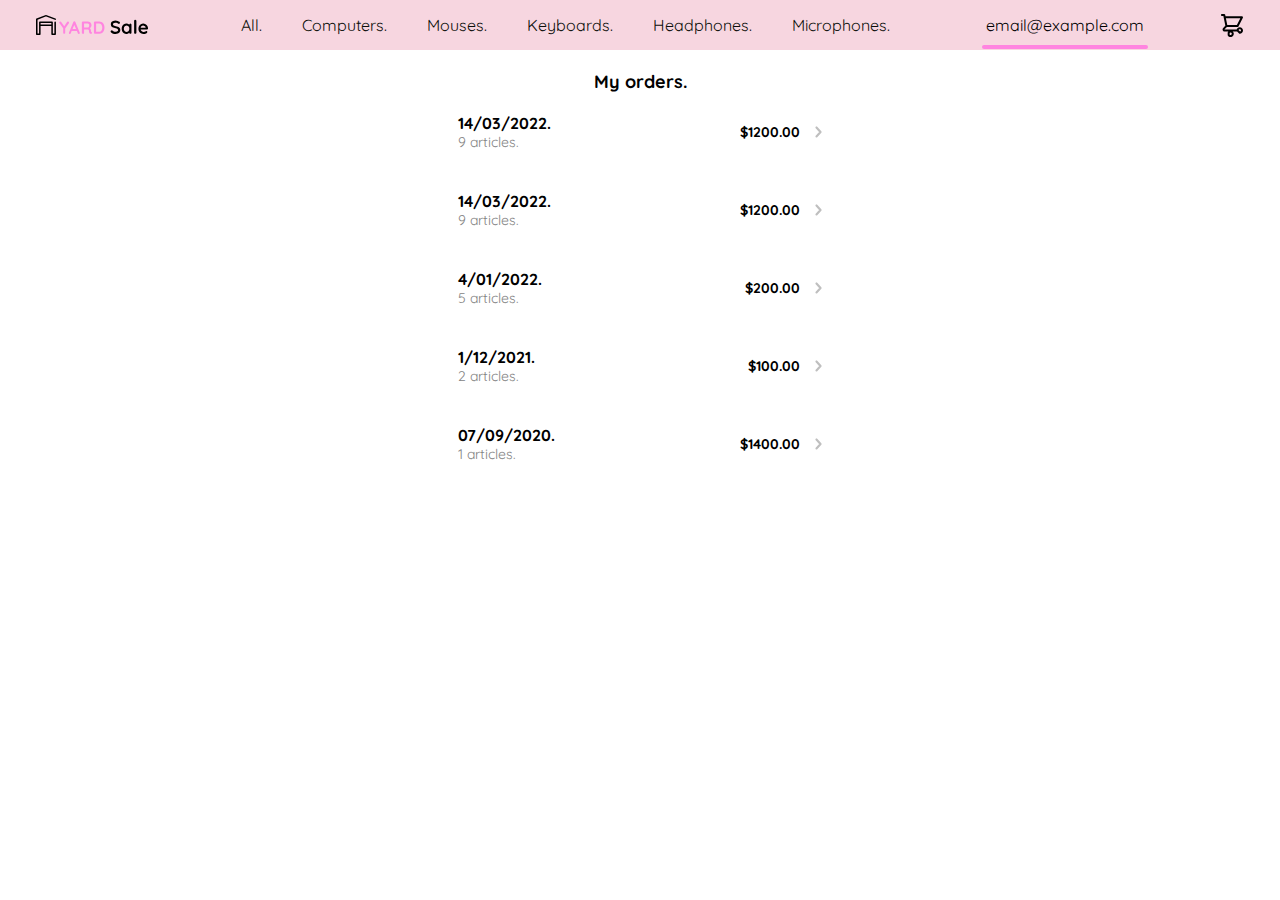
<file: myOrders.html>
<!DOCTYPE html>
<html lang="en">
<head>
    <meta charset="UTF-8">
    <meta http-equiv="X-UA-Compatible" content="IE=edge">
    <meta name="viewport" content="width=device-width, initial-scale=1.0">
    <link rel="shortcut icon" href="./assets/logos/favicon_bota_fora.svg">
    <link rel="stylesheet" href="styles/main.css">
    <link rel="preconnect" href="https://fonts.googleapis.com">
    <link rel="preconnect" href="https://fonts.gstatic.com" crossorigin>
    <link href="https://fonts.googleapis.com/css2?family=Quicksand:wght@300;500;700&display=swap" rel="stylesheet">
    <title> My orders. </title>
</head>
<body>
    
     <!-- Header section for mabiles. -->
     <header class="header--mobile">

        <!-- Items container. -->
        <div class="header__container">

            <!-- Header list. -->
            <ul class="header__list">

                <!-- Menu icon. -->
                <li class="header__item header__img--trigger" id="header__img--trigger">
                    <img class="header__img" src="./assets/icons/icon_menu.svg" alt="Icon menu">
                </li>
                <!-- Business logo. -->
                <li class="header__item">
                    <p class="header__item--title"> My Orders. </p>
                </li>
                <!-- Shoping car icon. -->
                <li class="header__item">
                    <img class="header__img" src="./assets/icons/icon_shopping_cart_notification.svg" alt="Shopping cart notification, yes items.">
                </li>
            </ul>
        </div>
    </header>

    <!-- Header section for desktops. -->
    <header class="header--desktop">

        <!-- Container items. -->
        <div class="header__container--desktop">

            <!-- Icon.  -->
            <img class="header__img--desktop" src="./assets/logos/logo_yard_sale.svg" alt="Business logo." />

            <!-- Categories list. -->
            <ul class="header__list--desktop">
                <li class="header__item--desktop">
                    <a class="header__link--desktop" href="#"> All. </a>
                </li>
                <li class="header__item--desktop">
                    <a class="header__link--desktop" href="#"> Computers. </a>
                </li>
                <li class="header__item--desktop">
                    <a class="header__link--desktop" href="#"> Mouses. </a>
                </li>
                <li class="header__item--desktop">
                    <a class="header__link--desktop" href="#"> Keyboards. </a>
                </li>
                <li class="header__item--desktop">
                    <a class="header__link--desktop" href="#"> Headphones. </a>
                </li>
                <li class="header__item--desktop">
                    <a class="header__link--desktop" href="#"> Microphones. </a>
                </li>
            </ul>

            <!-- Account info. -->
            <div class="header__account--desktop">
                <p class="header__sign-in--desktop header__hidden--account"> Sign in. </p>
                <p class="header__myEmail--desktop"> email@example.com </p>

                <!-- Menu with option. -->
                <div class="header__options--desktop">
                    <a class="header__option--desktop" href="#"> My orders. </a>
                    <a class="header__option--desktop" href="#"> My account. </a>
                    <hr class="header_options--separator">
                    <a class="header__sign-out--desktop" href="#"> Sign out. </a>
                </div>
            </div>

            <!-- Shopping cart icon -->
            <img class="header__notification--desktop" src="./assets/icons/icon_shopping_cart.svg" alt="shopping cart icon" />
        </div>
    </header>

    <!-- Navbar section.  -->
    <nav class="navbar navbar--hidden" id="navbar">

        <!-- Items container. -->
        <div class="navbar__container">

            <!-- Icon for close the navbar. -->
            <img class="navbar__close" id="navbar__close" src="./assets/icons/icon_close.png" alt="Icon close navbar.">

            <!-- Options list navbar. -->
            <ul class="navbar__list">
                <li class="navbar__item">
                    <h3 class="navbar__title"> CATEGORIES. </h3>
                </li>
                <li class="navbar__item">
                    <a class="navbar__link" href="#"> All. </a>
                </li>
                <li class="navbar__item">
                    <a class="navbar__link" href="#"> Computers. </a>
                </li>
                <li class="navbar__item">
                    <a class="navbar__link" href="#"> Mouses. </a>
                </li>
                <li class="navbar__item">
                    <a class="navbar__link" href="#"> Keyboards </a>
                </li>
                <li class="navbar__item">
                    <a class="navbar__link" href="#"> Headphones. </a>
                </li>
                <li class="navbar__item">
                    <a class="navbar__link" href="#"> Screens. </a>
                </li>
                <li class="navbar__item">
                    <a class="navbar__link" href="#"> Microphones. </a>
                </li>
            </ul>
            <!-- Second list of options. -->
            <ul class="navbar__list navbar__list--options">
                <hr class="navbar__separator">
                <li class="navbar__item">
                    <a class="navbar__link" href=""> My orders. </a>
                </li>
                <li class="navbar__item">
                    <a class="navbar__link" href=""> My account. </a>
                </li>
            </ul>
            <!-- About the session. -->
            <div class="navbar__sign-out">
                <p class="navbar__email"> email@example.com </p>
                <a class="navbar__sign-out--option"> Sign out. </a>
            </div>
        </div>

    </nav>

    <main class="shoppingCart">
        <section class="shoppingCart__container">
            <h1 class="shoppingCart__title--noMobile"> My orders. </h1>

            <!-- Total section item. -->
            <div class="shoppingCart__total--orders">
                <div class="shoppingCart__total--text">
                    <p class="shoppingCart__paragraph shoppingCart__date">14/03/2022.</p>
                    <p class="shoppingCart__paragraph shoppingCart__amount">9 articles.</p>
                </div>  
                <p class="shoppingCart__paragraph shoppingCart__total--price">$1200.00</p>
                <img class="shoppingCart__paragraph--icon" src="./assets/icons/flechita.svg" alt="arrow icon">
            </div>

            <!-- Total section item. -->
            <div class="shoppingCart__total--orders">
                <div class="shoppingCart__total--text">
                    <p class="shoppingCart__paragraph shoppingCart__date">14/03/2022.</p>
                    <p class="shoppingCart__paragraph shoppingCart__amount">9 articles.</p>
                </div>  
                <p class="shoppingCart__paragraph shoppingCart__total--price">$1200.00</p>
                <img class="shoppingCart__paragraph--icon" src="./assets/icons/flechita.svg" alt="arrow icon">
            </div>

            <!-- Total section item. -->
            <div class="shoppingCart__total--orders">
                <div class="shoppingCart__total--text">
                    <p class="shoppingCart__paragraph shoppingCart__date">4/01/2022.</p>
                    <p class="shoppingCart__paragraph shoppingCart__amount">5 articles.</p>
                </div>  
                <p class="shoppingCart__paragraph shoppingCart__total--price">$200.00</p>
                <img class="shoppingCart__paragraph--icon" src="./assets/icons/flechita.svg" alt="arrow icon">
            </div>

            <!-- Total section item. -->
            <div class="shoppingCart__total--orders">
                <div class="shoppingCart__total--text">
                    <p class="shoppingCart__paragraph shoppingCart__date">1/12/2021.</p>
                    <p class="shoppingCart__paragraph shoppingCart__amount">2 articles.</p>
                </div>  
                <p class="shoppingCart__paragraph shoppingCart__total--price">$100.00</p>
                <img class="shoppingCart__paragraph--icon" src="./assets/icons/flechita.svg" alt="arrow icon">
            </div>

            <!-- Total section item. -->
            <div class="shoppingCart__total--orders">
                <div class="shoppingCart__total--text">
                    <p class="shoppingCart__paragraph shoppingCart__date">07/09/2020.</p>
                    <p class="shoppingCart__paragraph shoppingCart__amount">1 articles.</p>
                </div>  
                <p class="shoppingCart__paragraph shoppingCart__total--price">$1400.00</p>
                <img class="shoppingCart__paragraph--icon" src="./assets/icons/flechita.svg" alt="arrow icon">
            </div>

        </section>
    </main>

</body>
</html>
</file>
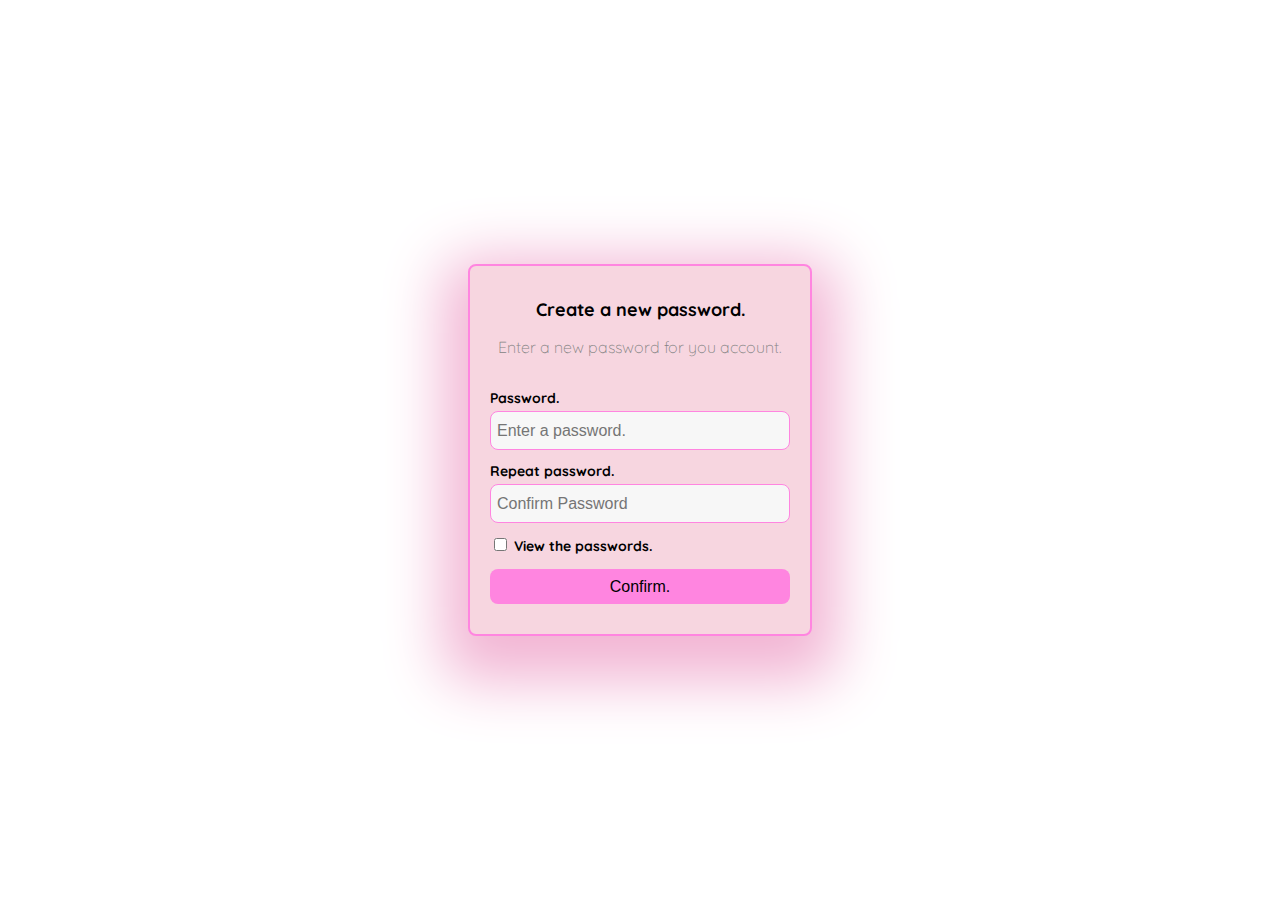
<file: register.html>
<!DOCTYPE html>
<html lang="en">
<head>
    <meta charset="UTF-8">
    <meta http-equiv="X-UA-Compatible" content="IE=edge">
    <meta name="viewport" content="width=device-width, initial-scale=1.0">
    <link rel="shortcut icon" href="./assets/logos/favicon_bota_fora.svg">
    <link rel="stylesheet" href="styles/style.css">
    <link rel="preconnect" href="https://fonts.googleapis.com">
    <link rel="preconnect" href="https://fonts.gstatic.com" crossorigin>
    <link href="https://fonts.googleapis.com/css2?family=Quicksand:wght@300;500;700&display=swap" rel="stylesheet">
    <title> New User. </title>
</head>
<body>

    <!-- Create new password section.-->
    <main>
        <section>
            <div class="newCard">
                <!-- Content. -->
                <div class="newCard__container">
                    <!-- Logo.-->
                    <img class="newCard__logo" src="./assets/logos/logo_yard_sale.svg" alt="logo" />

                    <!-- Title and description.-->
                    <h1 class="newCard__title"> Create a new password. </h1>
                    <p class="newCard__subtitle"> Enter a new password for you account. </p>

                    <!-- Form. -->
                    <form class="form" action="#">
                        <!-- Password -->
                        <label class="form__label" for="password"> Password. </label>
                        <input class="input form__label--password" type="password" id="password" name="password" placeholder="Enter a password."/>

                        <!-- Repeat password. -->
                        <label class="form__label" for="confirmPassword"> Repeat password. </label>
                        <input class="input form__label--confirmPassword" type="password" id="confirmPassword" name="confirmPassword" placeholder="Confirm Password" />

                        <!-- Option for can view the passwords in the last inputs. -->
                        <div class="form__container--view">
                            <input class="form__view" type="checkbox" id="cbxView" /> 
                            <label class="form__label form__label--view" for="cbxView"> View the passwords. </label>
                        </div>

                        <!-- button for send the form. -->
                        <input class="button button__primary form__button" type="submit" value="Confirm." />

                    </form>
                </div>
            </div>
        </section>
    </main>

</body>
</html>
</file>
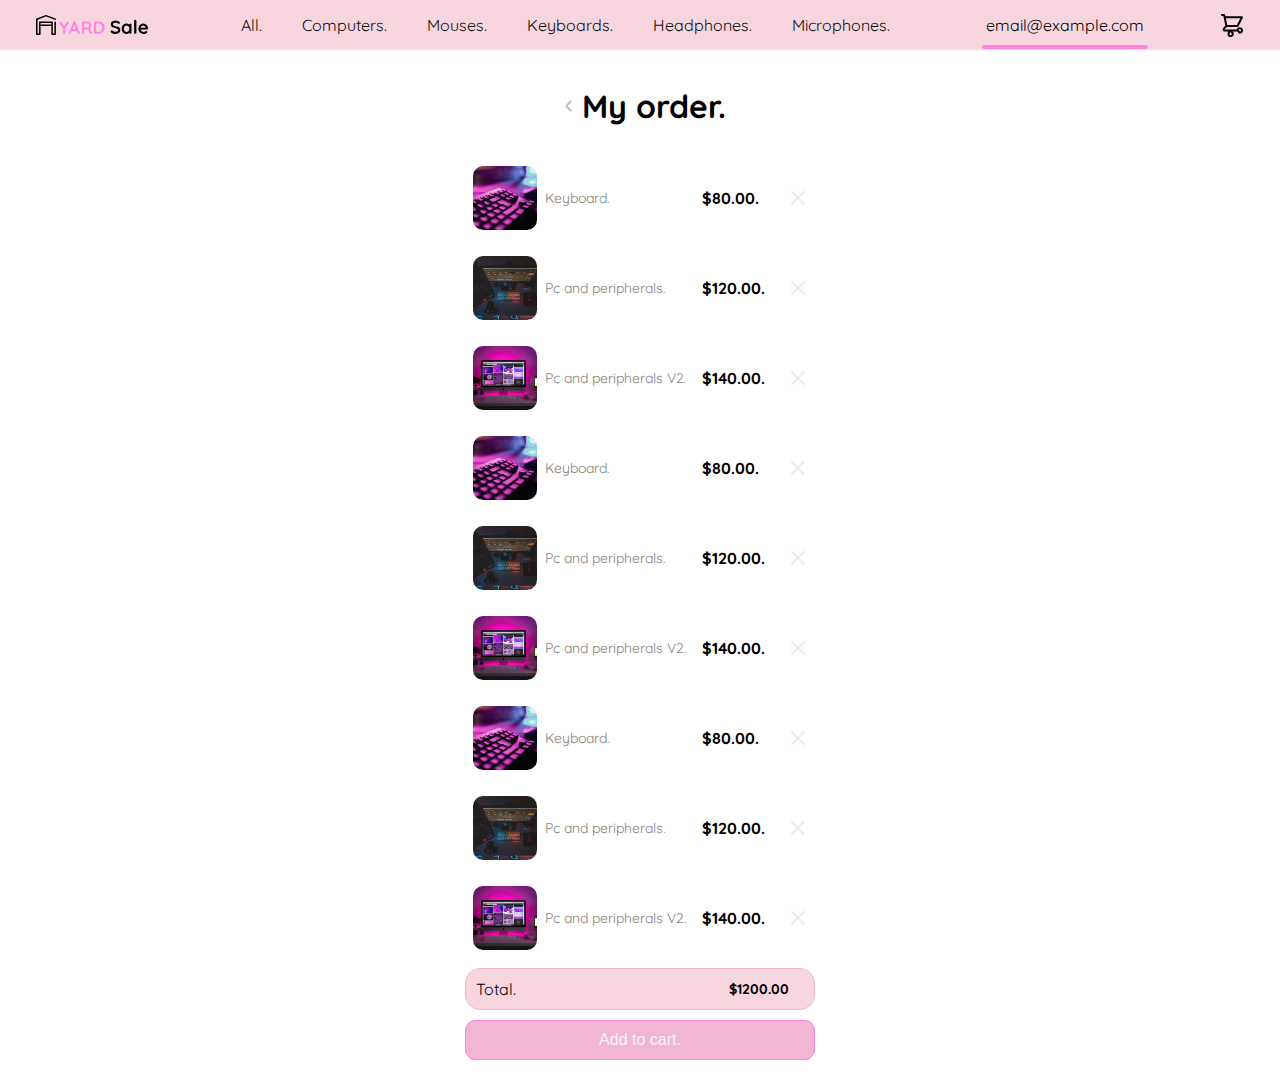
<file: shoppingCart.html>
<!DOCTYPE html>
<html lang="en">
<head>
    <meta charset="UTF-8">
    <meta http-equiv="X-UA-Compatible" content="IE=edge">
    <meta name="viewport" content="width=device-width, initial-scale=1.0">
    <link rel="shortcut icon" href="./assets/logos/favicon_bota_fora.svg">
    <link rel="stylesheet" href="styles/main.css">
    <link rel="preconnect" href="https://fonts.googleapis.com">
    <link rel="preconnect" href="https://fonts.gstatic.com" crossorigin>
    <link href="https://fonts.googleapis.com/css2?family=Quicksand:wght@300;500;700&display=swap" rel="stylesheet">
    <title> My Shopping Cart.</title>
</head>
<body>
    
    <!-- Header section for mabiles. -->
    <header class="header--mobile">

                <!-- Items container. -->
                <div class="header__container">
        
                    <!-- Header list. -->
                    <ul class="header__list">
        
                        <!-- Menu icon. -->
                        <li class="header__item header__img--trigger" id="header__img--trigger">
                            <img class="header__img" src="./assets/icons/icon_menu.svg" alt="Icon menu">
                        </li>
                        <!-- Business logo. -->
                        <li class="header__item">
                            <p class="header__item--title"> My Orders. </p>
                        </li>
                        <!-- Shoping car icon. -->
                        <li class="header__item">
                            <img class="header__img" src="./assets/icons/icon_shopping_cart_notification.svg" alt="Shopping cart notification, yes items.">
                        </li>
                    </ul>
                </div>
    </header>
        
    <!-- Header section for desktops. -->
    <header class="header--desktop">
        
                <!-- Container items. -->
                <div class="header__container--desktop">
        
                    <!-- Icon.  -->
                    <img class="header__img--desktop" src="./assets/logos/logo_yard_sale.svg" alt="Business logo." />
        
                    <!-- Categories list. -->
                    <ul class="header__list--desktop">
                        <li class="header__item--desktop">
                            <a class="header__link--desktop" href="#"> All. </a>
                        </li>
                        <li class="header__item--desktop">
                            <a class="header__link--desktop" href="#"> Computers. </a>
                        </li>
                        <li class="header__item--desktop">
                            <a class="header__link--desktop" href="#"> Mouses. </a>
                        </li>
                        <li class="header__item--desktop">
                            <a class="header__link--desktop" href="#"> Keyboards. </a>
                        </li>
                        <li class="header__item--desktop">
                            <a class="header__link--desktop" href="#"> Headphones. </a>
                        </li>
                        <li class="header__item--desktop">
                            <a class="header__link--desktop" href="#"> Microphones. </a>
                        </li>
                    </ul>
        
                    <!-- Account info. -->
                    <div class="header__account--desktop">
                        <p class="header__sign-in--desktop header__hidden--account"> Sign in. </p>
                     <p class="header__myEmail--desktop"> email@example.com </p>
    
                     <!-- Menu with option. -->
                     <div class="header__options--desktop">
                         <a class="header__option--desktop" href="#"> My orders. </a>
                         <a class="header__option--desktop" href="#"> My account. </a>
                         <hr class="header_options--separator">
                         <a class="header__sign-out--desktop" href="#"> Sign out. </a>
                     </div>
                 </div>
    
                 <!-- Shopping cart icon -->
                 <img class="header__notification--desktop" src="./assets/icons/icon_shopping_cart.svg" alt="shopping cart icon" />
             </div>
    </header>
    
    <!-- Navbar section.  -->
    <nav class="navbar navbar--hidden" id="navbar">
    
             <!-- Items container. -->
             <div class="navbar__container">
    
                 <!-- Icon for close the navbar. -->
                 <img class="navbar__close" id="navbar__close" src="./assets/icons/icon_close.png" alt="Icon close navbar.">
    
                 <!-- Options list navbar. -->
                 <ul class="navbar__list">
                     <li class="navbar__item">
                         <h3 class="navbar__title"> CATEGORIES. </h3>
                     </li>
                     <li class="navbar__item">
                         <a class="navbar__link" href="#"> All. </a>
                     </li>
                     <li class="navbar__item">
                         <a class="navbar__link" href="#"> Computers. </a>
                     </li>
                     <li class="navbar__item">
                         <a class="navbar__link" href="#"> Mouses. </a>
                     </li>
                     <li class="navbar__item">
                         <a class="navbar__link" href="#"> Keyboards </a>
                     </li>
                     <li class="navbar__item">
                         <a class="navbar__link" href="#"> Headphones. </a>
                     </li>
                     <li class="navbar__item">
                         <a class="navbar__link" href="#"> Screens. </a>
                     </li>
                     <li class="navbar__item">
                         <a class="navbar__link" href="#"> Microphones. </a>
                     </li>
                 </ul>
                 <!-- Second list of options. -->
                 <ul class="navbar__list navbar__list--options">
                     <hr class="navbar__separator">
                     <li class="navbar__item">
                         <a class="navbar__link" href=""> My orders. </a>
                     </li>
                     <li class="navbar__item">
                         <a class="navbar__link" href=""> My account. </a>
                     </li>
                 </ul>
                 <!-- About the session. -->
                 <div class="navbar__sign-out">
                     <p class="navbar__email"> email@example.com </p>
                     <a class="navbar__sign-out--option"> Sign out. </a>
                 </div>
             </div>
    
    </nav>

    <main class="myShoppingCart">
        <section class="myShoppingCart__container">
            <!-- Title for tablets and dekstops. -->
            <div class="myShoppingCart__container--title">
                <img class="myShoppingCart__back" src="./assets/icons/flechita.svg" alt="back icon">
                <h1 class="myShoppingCart__title--noMobile"> My order. </h1>
            </div>

            <!-- Items container. -->
            <div class="myShoppingCart__list">
                <!-- Item. -->
                <div class="myShoppingCart__item">
                    <figure class="myShoppingCart__container--image">
                        <img class="myShoppingCart__image" src="./assets/images/keyboard.jpg" alt="Keyboard.">
                    </figure>
                    <p class="myShoppingCart__item--title"> Keyboard. </p>
                    <p class="myShoppingCart__item--price"> $80.00. </p>
                    <img class="myShoppingCart__item--delete" src="./assets/icons/icon_close.png" alt="delete item.">
                </div>

                <!-- Item. -->
                <div class="myShoppingCart__item">
                    <figure class="myShoppingCart__container--image">
                        <img class="myShoppingCart__image" src="./assets/images/pc-sm.jpg" alt="Pc and peripherals.">
                    </figure>
                    <p class="myShoppingCart__item--title"> Pc and peripherals. </p>
                    <p class="myShoppingCart__item--price"> $120.00. </p>
                    <img class="myShoppingCart__item--delete" src="./assets/icons/icon_close.png" alt="delete item.">
                </div>

                <!-- Item. -->
                <div class="myShoppingCart__item">
                    <figure class="myShoppingCart__container--image">
                        <img class="myShoppingCart__image" src="./assets/images/pc2.jpg" alt="Pc and peripherals V2.">
                    </figure>
                    <p class="myShoppingCart__item--title"> Pc and peripherals V2. </p>
                    <p class="myShoppingCart__item--price"> $140.00. </p>
                    <img class="myShoppingCart__item--delete" src="./assets/icons/icon_close.png" alt="delete item.">
                </div>

                <!-- Item. -->
                <div class="myShoppingCart__item">
                    <figure class="myShoppingCart__container--image">
                        <img class="myShoppingCart__image" src="./assets/images/keyboard.jpg" alt="Keyboard.">
                    </figure>
                    <p class="myShoppingCart__item--title"> Keyboard. </p>
                    <p class="myShoppingCart__item--price"> $80.00. </p>
                    <img class="myShoppingCart__item--delete" src="./assets/icons/icon_close.png" alt="delete item.">
                </div>

                <!-- Item. -->
                <div class="myShoppingCart__item">
                    <figure class="myShoppingCart__container--image">
                        <img class="myShoppingCart__image" src="./assets/images/pc-sm.jpg" alt="Pc and peripherals.">
                    </figure>
                    <p class="myShoppingCart__item--title"> Pc and peripherals. </p>
                    <p class="myShoppingCart__item--price"> $120.00. </p>
                    <img class="myShoppingCart__item--delete" src="./assets/icons/icon_close.png" alt="delete item.">
                </div>

                <!-- Item. -->
                <div class="myShoppingCart__item">
                    <figure class="myShoppingCart__container--image">
                        <img class="myShoppingCart__image" src="./assets/images/pc2.jpg" alt="Pc and peripherals V2.">
                    </figure>
                    <p class="myShoppingCart__item--title"> Pc and peripherals V2. </p>
                    <p class="myShoppingCart__item--price"> $140.00. </p>
                    <img class="myShoppingCart__item--delete" src="./assets/icons/icon_close.png" alt="delete item.">
                </div>

                <!-- Item. -->
                <div class="myShoppingCart__item">
                    <figure class="myShoppingCart__container--image">
                        <img class="myShoppingCart__image" src="./assets/images/keyboard.jpg" alt="Keyboard.">
                    </figure>
                    <p class="myShoppingCart__item--title"> Keyboard. </p>
                    <p class="myShoppingCart__item--price"> $80.00. </p>
                    <img class="myShoppingCart__item--delete" src="./assets/icons/icon_close.png" alt="delete item.">
                </div>

                <!-- Item. -->
                <div class="myShoppingCart__item">
                    <figure class="myShoppingCart__container--image">
                        <img class="myShoppingCart__image" src="./assets/images/pc-sm.jpg" alt="Pc and peripherals.">
                    </figure>
                    <p class="myShoppingCart__item--title"> Pc and peripherals. </p>
                    <p class="myShoppingCart__item--price"> $120.00. </p>
                    <img class="myShoppingCart__item--delete" src="./assets/icons/icon_close.png" alt="delete item.">
                </div>

                <!-- Item. -->
                <div class="myShoppingCart__item">
                    <figure class="myShoppingCart__container--image">
                        <img class="myShoppingCart__image" src="./assets/images/pc2.jpg" alt="Pc and peripherals V2.">
                    </figure>
                    <p class="myShoppingCart__item--title"> Pc and peripherals V2. </p>
                    <p class="myShoppingCart__item--price"> $140.00. </p>
                    <img class="myShoppingCart__item--delete" src="./assets/icons/icon_close.png" alt="delete item.">
                </div>

                <!-- Total section. -->
                <div class="myShoppingCart__total">
                    <p class="myShoppingCart__paragraph myShoppingCart__date"> Total.</p>
                    <p class="myShoppingCart__paragraph myShoppingCart__total--price">$1200.00</p>
                </div>

                <!-- Button for checkout. -->
                <div class="myShoppingCart__buttons">
                    <button class="button myShoppingCart__button"> Add to cart. </button>
                </div>
        </section>
    </main>

</body>
</html>
</file>
<file: styles/main.css>
html,
body{
    font-family: 'Quicksand', sans-serif;
    box-sizing: border-box;
    margin: 0;
    padding: 0;
}

:root{
    --very-ligth-pink: #838383;
    --text-input-field: #F7F7F7;
    --pink-hospital: #FF85E0;
    --black: #0C0F0A;
    --white: #F5F5F5;
    --shadows: #F2B5D4;
    --secundary-color: #F7D6E0;
    --sm: 14px;
    --md: 16px;
    --lg: 18px;
}

/* =============== Start Home.html =============== */

    /* ========== Start Header ========== */

        /* Header section for mabiles. */

        .header--mobile{
            width: 100%;
            height: 40px;
            background-color: var(--secundary-color);
            padding: 0px;
        }

        /* Items container. */

        .header__container{
            width: 100%;
            height: 100%;
        }

        /* Header list. */

        .header__list{
            padding: 0px;
            height: 100%;
            width: 100%;
            margin: 0;
            display: flex;
            flex-direction: row;
            justify-content: space-between;
            align-items: center;
        }

        /* Menu icon, Business logo, Shoping car icon */

        .header__item{
            height: 20px;
            list-style: none;
            margin: 0 10px;
        }

        /* ===== Start MyOrder.html ===== */

        .header__item--title{
            margin: 0;
            font-weight: bold;
            font-size: var(--lg);
        }

        /* ===== End MyOrder.html ===== */

        /* Menu icon. */

        .header__img{
            height: 100%;
        }

        @media only screen and (min-width:640px){
            .header--mobile{
                display:none;
            }
        }

        /* Header Section for desktops. */

        .header--desktop{
            width: 100%;
            height:50px;
            background-color: var(--secundary-color);
        }

        /* Container items. */
        .header__container--desktop{
            display: flex;
            width: 100%;
            height: 100%;
            flex-direction: row;
            justify-content: space-around;
            align-items: center;
        }

        /* Icon  */
        .header__img--desktop{
            height: 20px;
            object-fit: cover;
        }

        /* Categories list. */
        .header__list--desktop{
            display: flex;
            padding: 0;
            margin: 0;
        }

        .header__item--desktop{
            list-style: none;
            padding: 0;
            margin: auto 20px;
        }

        .header__link--desktop{
            text-decoration: none;
            color: var(--black);

        }

        /* Account info. */
        .header__account--desktop{
            position: relative;
            transition: 1s;
            padding: 4px;
            box-sizing: border-box;
        }

        .header__hidden--account{
            display: none;
        }

        .header__myEmail--desktop{
            margin: 10px auto;
        }

        /* Menu with option. */
        .header__options--desktop{
            position: absolute;
            display: flex;
            left: 0px;
            width: 100%;
            height: 4px;
            flex-direction: column;
            align-items: flex-end;
            justify-content: space-between;
            background-color: var(--pink-hospital);
            padding: 0px;
            border-end-start-radius: 10px;
            border-end-end-radius: 10px;
            border-radius: 20px;
            overflow: hidden;
            box-sizing: border-box;
            transition: 1s;
            z-index: 1000;
        }

        .header__account--desktop:hover .header__options--desktop{
            height: 8rem;
            padding: 15px;
            transition: 1s;
            border: 1px solid var(--black);
            border-top-left-radius: 0px;
            border-top-right-radius: 0px;
            border-end-start-radius: 10px;
            border-end-end-radius: 10px;
        }

        .header__option--desktop{
            text-decoration: none;
            color: var(--black);
            font-weight: bold;
            margin-bottom: 10px;
        }

        .header_options--separator{
            width: 80%;
            margin: auto;
            outline: none;
            border-color: var(--very-ligth-pink);
        }

        .header__sign-out--desktop{
            text-decoration: none;
            color: var(--black);
        }

        /* Design for mobile and tablets, header desktop hidden. */
        @media only screen and (max-width: 639px){
            .header--desktop{
                display: none;
            }
        }

        /* Design for tablets for categories in the header. */
        @media only screen and (min-width:639px) and (max-width:1008px){
            .header__list--desktop{
                overflow-x: scroll;
                width: 45%;
                height: 100%;
                /* Scrollbar for firefox */
                scrollbar-color: var(--pink-hospital);
                scrollbar-base-color: var(--secundary-color);
                scrollbar-width: thin;
            }

            /* Scrollbar for chrome, edge and safari. */
            .header__list--desktop::-webkit-scrollbar{
                height: 4px;
                width: 100%;
            }

            .header__list--desktop::-webkit-scrollbar-track{
                background: var(--secundary-color);
                border-radius: 20px;
            }

            .header__list--desktop::-webkit-scrollbar-thumb{
                background-color: var(--pink-hospital);
                border-radius: 20px;
                border: 1 solid var(--black);
            }
        }

    /* ========== End Header ========== */

    /* ========== Start Nav ========== */

        /* Navbar section.   */

        .navbar{
            top: 0;
            position: fixed;
            background: var(--secundary-color);
            height: 100vh;
            z-index: 1000;
            transition:1s;
            left: 0;
        }

        .navbar--hidden{
            left: -600px;
            transition: 1s;
        }

        /* Items container. */

        .navbar__container{
            display: flex;
            flex-direction: column;
            height: 100%;
            justify-content: space-around;
        }

        /* Icon for close the navbar. */

        .navbar__close{
            background-color: var(--white);
            position: absolute;
            right: 0;
            top: 0;
            padding: 8px;
            margin: 5px;
            border-radius: 10px;
            border: 1px solid var(--black);
        }

        /* Options list navbar, Second list of options.  */

        .navbar__list{
            margin: 0;
            padding: 0;
        }

        .navbar__item{
            list-style: none;
            margin: 30px 25px;
            padding: 0;
        }

        .navbar__title{
            font-size: var(--lg);
        }

        .navbar__link{
            text-decoration: none;
            color: var(--black);
            font-weight: bold;
            font-size: var(--md);
        }

        .navbar__separator{
            width: 70%;
            margin: auto;
        }

        /* About the session. */

        .navbar__sign-out{
            margin: 30px;
        }

        .navbar__email{
            font-size: var(--sm);
            margin-bottom: 0;
        }

        .navbar__sign-out--option{
            font-size: var(--sm);
            color: var(--pink-hospital);
        }

        @media only screen and (min-width: 639px){
            .navbar{
                display: none;
            }
        }

    /* ========== End Nav ========== */

    /* ========== Start Options in main section. ========== */

        /* Section for mobiles, categories, search section and filters. */
            .options{
                margin-top: 15px;
                width: 100%;
            }

            /* Container items. */
            .options__container{
                width: 100%;
                display: flex;
                flex-direction: column;
                align-items: center;
                overflow: hidden;
            }

            /* Search section. */
            .options__container--search{
                width: 90%;
                display: flex;
            }

            .options__container--image{
                width: 10%;
                border: 1px solid var(--shadows);
                border-right: none;
                display: flex;
                justify-content:center;
                align-items:center;
                border-top-left-radius: 10px;
                border-bottom-left-radius: 10px;
            }

            .options__image{
                width: 15px;
            }

            .options__search{
                width: 90%;
                height: 35px;
                border: 1px solid var(--shadows);
                border-left: none;
                outline: none;
                border-top-right-radius: 10px;
                border-bottom-right-radius: 10px;
                transition: 1s;
            }

            /* Categories section. */
            .options__list{
                width: 90%;
                display: flex;
                overflow-x: scroll;
                padding: 0;
                padding-bottom: 10px;
            }

            .options__item{
                list-style: none;
                margin: 0 5px;
                padding: 5px 10px;
            }

            .options__link{
                text-decoration: none;
                color: var(--very-ligth-pink)
            }

            .options__item--active{
                border: 2px solid var(--shadows);
                border-radius: 10px;
            }

            .options__link--active{
                color: var(--shadows);
            }

            /* Filters section. */
            .options__filter--title{
                font-size: var(--ms);
                color: var(--black);
            }

            .options__filter{
                color: var(--very-ligth-pink);
                font-size: var(--ms);
                border: none;
                background-color: transparent;
                outline: none;
            }

            /* Design for tablets and desktops, some tablets and desktops don't have the search, categories and filters in this section. */
            @media only screen and (min-width: 639px){
                .options{
                    display: none;
                }
            }

    /* ========== End Options in main section. ========== */

    /* ========== Start grid products in main section========== */

        /* Container */
        .main{
            padding: 20px 0;
            margin: 0;
        }

        .cards__container{
            display:grid;
            grid-template-columns: repeat(auto-fill, 220px);
            gap: 30px;
            place-content: center;
            width: 95%;
            margin: auto;
            align-items: stretch;
            justify-items: center;
            justify-content: space-evenly;
        }

        /* Individual card of the product. */
        .card{
            width: 220px;
            background-color: var(--shadows);
            padding: 8px;
            border-radius: 10px;
            border: 2px solid var(--pink-hospital)
        }

        /* Product image. */
        .card__img{
            width: 100%;
            height: auto;
            min-height: 240px;
            object-fit:cover;
            border-radius: 10px;
        }

        /* Description about the product and icon. */
        .card__description{
            display: flex;
            justify-content: space-between;
            align-items: center;
            margin-top: 10px;
        }

        .card__price{
            font-weight: bold;
            font-size: var(--md);
            margin-top: 0;
            margin-bottom: 4px;
        }

        .card__name{
            font-size: var(--sm);
            margin: 0;
            color: var(--very-ligth-pink);
        }


        /* Icon state. */
        .card__figure{
            margin:0;
            margin-right: 10px;
        }

        .card__img--icon{
            width: 35px;
            height: 35px;
            transition: 1s;
            border-radius: 50%;
            cursor: pointer;
        }

        .card__img--icon:hover{
            transform: scale(0.95);
            transition: 1s;
            box-shadow: 0px 1px 50px 0.1px var(--black);
        }

        .card__img--icon:active{
            transform: scale(1.1);
            transition: .1s;
        }

        /* Design for mobiles. */
        @media only screen and (max-width: 640px){
            /* Container. */
            .cards__container{
                grid-template-columns: repeat(auto-fill, 110px);
            }

            /* Individual card of the product. */
            .card{
                width: 110px;
            }
            
            /* Product image. */
            .card__img{
                width: 100%;
                height: auto;
                min-height: 110px;
                object-fit:cover;
                border-radius: 10px;
            }

            .card__description{
                flex-direction: column-reverse;
                align-items: normal;
            }

            .card__figure{
                margin:0;
                text-align:center;
            }
        }

    /* ========== End grid products in main section========== */

/* =============== End Home.html =============== */

/* ============== Start MyOrder.html ===============*/

        /* Info about the items section. */
        .shoppingCart,
        .myShoppingCart{
            height:100%;
            width: 100%;
        }

        .shoppingCart__container,
        .myShoppingCart__container{
            width:80%;
            display: flex;
            flex-direction: column;
            align-items: center;
            margin: 15px auto;
        }

        /* Title for tablets and dekstops. */
        .shoppingCart__title--noMobile{
            display:none;
            margin: 0;
            font-size: var(--lg);
            font-weight: bold;
        }

        /* Total section. */
        .shoppingCart__total,
        .myShoppingCart__total{
            box-sizing: border-box;
            display:grid;
            grid-template-columns: auto 1fr auto auto;
            align-items: center;
            width: 100%;
            padding: 10px;
            margin: 10px auto;
            background-color: var(--secundary-color);
            border: 1px solid var(--shadows);
            border-radius: 15px;
        }

        .shoppingCart__paragraph,
        .myShoppingCart__paragraph{
            margin: 0;
        }

        .shoppingCart__date{
            font-size: var(--md);
            font-weight: bold;
        }

        .shoppingCart__amount{
            font-size: var(--sm);
            color: var(--very-ligth-pink);
        }

        .shoppingCart__total--price,
        .myShoppingCart__total--price{
            text-align: end;
            font-weight: bold;
            font-size: var(--sm);
            margin-right: 15px;
        }

        /* Items container. */
        /* Item. */
        .shoppingCart__item,
        .myShoppingCart__item{
            margin: 10px auto;
            width: 100%;
            display: grid;
            grid-template-columns: auto 2fr 1fr;
            align-items: center;
        }

        .shoppingCart__container--image,
        .myShoppingCart__container--image{
            padding: 0;
            margin: 0;
            height: 5rem;
            width: 5rem;
            display: flex;
            align-items: center;
            justify-content: center;
        }

        .shoppingCart__image,
        .myShoppingCart__image{
            width: 80%;
            height: 80%;
            object-fit: cover;
            border-radius: 10px;
        }

        .shoppingCart__item--title,
        .myShoppingCart__item--title{
            font-size: var(--sm);
            color: var(--very-ligth-pink);
            margin-right: 15px;
        }

        .shoppingCart__item--price,
        .myShoppingCart__item--price{
            font-weight: bold;
        }

        /* Design for tablets. */
        @media only screen and (min-width: 640px) and (max-width: 1007px){
            .shoppingCart__title--noMobile{
                display:block;
            }

            .shoppingCart__container,
            .myShoppingCart__container{
                width:50%;
            }
        }

        /* Design for desktops */
        @media only screen and (min-width: 1008px){
            .shoppingCart__title--noMobile{
                display:block;
            }
            
            .shoppingCart__container{
                margin-top: 20px;
                width:30%;
            }
        }

/* ============== End MyOrder.html ===============*/

/* ============== Start MyOrders.html =============== */

    /* Total section item. */
    .shoppingCart__total--orders{
        box-sizing: border-box;
        display:grid;
        grid-template-columns: auto 1fr auto auto;
        align-items: center;
        width: 100%;
        padding: 10px;
        margin: 10px auto;
    }

    .myShoppingCart__buttons{
        width: 100%;
        display: flex;
        align-items: center;
        justify-content: center;
    }

    button.myShoppingCart__button{
        width: 100%;
        padding: 10px;
    }

/* ============== End MyOrders.html =============== */

.myShoppingCart__container--title{
    display: flex;
}

.myShoppingCart__back{
    transform: rotate(180deg);
    margin: auto 10px;
}

.myShoppingCart__item{
    grid-template-columns: auto 2fr 1fr auto;
}

.myShoppingCart__item--delete{
    padding: 10px;
    cursor: pointer;
}

/* ============== End ShoppingCart.html =============== */

/* ============== Start detailExample.html ============== */

    /* Detail product section. */
    .mainDetails{
        width: 100%;
        height: 90vh;
        display: grid;
        align-items: center;
        justify-content: center;
    }

    /* Container card. */
    .mainDetails__container{
        max-width: 50%;
        margin: 20px auto;
        display: flex;
        flex-direction:column;
        align-items: center;
        padding-bottom: 10px;
        background-color: var(--secundary-color);
        border: 2px solid var(--shadows);
        border-radius: 0 0 15px 15px;
    }

    /* Images product. */
    .mainDetails__images{
        position: relative;
        width: 100%;
        height: 100%;
    }

    .mainDetails__product{
        width: 100%;
        height: 100%;
        object-fit: cover;
        border-radius: 0 0 15px 15px;
    }

    .mainDetails__close{
        position: absolute;
        width: 2.5%;
        top: 10px;
        left: 10px;
        background-color: var(--white);
        border-radius: 50%;
        padding: 5px;
        cursor: pointer;
        transition: 1s;
    }

    .mainDetails__close:hover{
        transform: scale(0.95);
        box-shadow: 0 .1px 80px .5px var(--black);
        transition: 1s;
    }

    .mainDetails__close:active{
        transform: scale(1.05);
        transition: .1s;
    }

    /* Description product. */
    .mainDetails__info{
        width: 90%;
        margin: 10px auto;
    }

    .mainDetails__price,
    .mainDetails__title{
        margin: 0;
    }

    .mainDetails__price{
        font-weight: bold;
        font-size: var(--lg);
    }

    .mainDetails__title{
        color: var(--very-ligth-pink);
        font-size: var(--md);
    }

    /* Button for add to cart. */
    .mainDetails__buttons{
        width: 100%;
        display: flex;
        justify-content: center;
    }

    .button{
        width: 60%;
        border: 1px solid var(--pink-hospital);
        border-radius: 10px;
        background-color: var(--shadows);
        cursor: pointer;
        font-size: var(--md);
        color: var(--white);
        transition: 1s;
    }

    .mainDetail__button{
        display: flex;
        align-items:center;
        justify-content: center;
    }

    .mainDetail__button:hover{
        box-shadow: 0 2px 10px 0 var(--black);
        transition: .8s;
        transform: scale(0.95);
    }

    .mainDetail__button:active{
        box-shadow: 0 2px 10px 0 var(--black);
        transition: .1s;
        transform: scale(1.02);
    }

    .mainDetail__cart{
        width: 30px;
        margin: 5px;
    }

    /* Design for mobiles and some tablets. */
    @media only screen and (max-width: 640px){
        .mainDetails__container{
            max-width: 95%;
        }
    }

/* ============== End detailExample.html ============== */
</file>
<file: styles/style.css>
body{
    font-family: 'Quicksand', sans-serif;
    box-sizing: border-box;
    margin: 0;
    padding: 0;
}

:root{
    --very-ligth-pink: #838383;
    --text-input-field: #F7F7F7;
    --pink-hospital: #FF85E0;
    --black: #0C0F0A;
    --white: ##F5F5F5;
    --shadows: #F2B5D4;
    --secundary-color: #F7D6E0;
    --sm: 14px;
    --md: 16px;
    --lg: 18px;
}

/* =============== Start Register.html ===============*/
/* =============== Start Email.html ===============*/
/* =============== Start Login.html ===============*/
/* =============== Start MyAccount.html ===============*/
/* =============== Start EditAccount.html ===============*/

/* Create new password section. */

.newCard{
    width: 100%;
    height: 100vh;
    display: grid;
    place-items: center;
}

/* Content. */

.newCard__container{
    margin: 20px auto;
    display: grid;
    grid-template-rows: auto 1fr auto;
    width: 300px;
    background-color: var(--secundary-color);
    padding: 20px;
    border: 2px solid var(--pink-hospital);
    border-radius: 8px;
    box-shadow: 0px 20px 60px 25px var(--shadows);
}

/* Logo. */

.newCard__logo{
    width: 40%;
    margin-top: 10px;
    margin-bottom: 28px;
    justify-self: center;
    display: none;
}

/* Title and description. */

.newCard__title{
    font-size: var(--lg);
    margin-bottom: 16px;
    text-align: center;
}

.newCard__subtitle{
    color: var(--very-ligth-pink);
    font-size: var(--md);
    font-weight: 300;
    margin-top: 0;
    margin-bottom: 32px;
    text-align: center;
}

/* Form */

.form{
    display: flex;
    flex-direction: column;
}

/* Password and Repeat password. */

.form__label{
    font-size: var(--sm);
    font-weight: bold;
    margin-bottom: 4px;
}

.input{
    background-color: var(--text-input-field);
    border: .5px solid var(--pink-hospital);
    border-radius: 8px;
    height: 25px;
    font-size: var(--md);
    padding: 6px;
    margin-bottom: 12px;
    transition: .5s;
    outline: none;
}

.input:hover,
.input:focus,
.input:active{
    border: 2px solid var(--pink-hospital);
    transition: .3s;
}

/* Option for can view the password in the last inputs. */

.form__button{
    margin-top:14px;
    margin-bottom:10px;
}

/* Button for send the form. */

.button{
    border-radius: 8px;
    border:none;
    color: var(--white);
    width: 100%;
    height: 35px;
    cursor: pointer;
    font-size: var(--md);
    transition: 1s;
}

.button__primary{
    background-color: var(--pink-hospital);
}

.button__secondary{
    border: 1px solid var(--pink-hospital);
    color: var(--pink-hospital)
}

.button:hover{
    transform: scale(0.95);
    transition: 1s;
}

.button:active{
    transform: scale(1.02);
    transition: .1s;
}

/* Design for the mobiles. */

@media only screen and (max-width: 375px){
    .newCard__container{
        width: 70%;
    }
}

/* Design for the mobiles and tablets. */

@media only screen and (max-width: 640px){
        .newCard__logo{
        display: block;
    }
}

/* =============== End Register.html ===============*/

/* Content */

.newCard__container--email{
    justify-items: center;
}

/* Image email */

.newCard__container--image{
    width: 132px;
    height: 132px;
    border-radius: 50%;
    background-color: var(--shadows);
    display: flex;
    justify-content:center;
    align-items:center;
    margin-bottom: 25px;
}

.newCard__image{
    width: 60%;
}

/* Button for login and section for resend the email. */

.newCard__container--paragraph{
    font-size: var(--sm);
    margin-top: 20px;
}

.newCard__link{
    color: var(--pink-hospital);
    text-decoration: none;
}

/* =============== End Email.html ===============*/

/* Text with a link for get the password. */

.newCard__container--forgot{
    text-align: center;
}

/* Button for the create a new user. */

.newCard__container--sign-up{
    width: 100%;
    display: flex;
    justify-content:center;
}

/* Design for tablets and desktops. */

@media only screen and (min-width: 376px){
    .newCard__container--sign-up{
        align-self: start;
    }

    .newCard__button--sign-up{
        width: 70%;
        max-width: 300px;
    }
}

/* Design for mobiles. */

@media only screen and (max-width: 375px) {
        .newCard__container--sign-up{
            position: absolute;
            bottom: 10px;
        }

        .newCard__button--sign-up{
            width: 70%;
    }
}

/* Design for moviles when the keyboard is active. */
@media only screen and (max-height:500px){
    .newCard__container--sign-up{
        position: relative;
        padding-bottom: 20px;
    }
}

/* =============== End Login.html ===============*/

/* Title. */

.newCard__title--account{
    text-align:start;
}

/* =============== End MyAccount.html ===============*/

/* Name, Email address, Password */

.form__input--disabled{
    transition: 0;
    color: var(--very-ligth-pink);
}

.form__input--disabled:hover,
.form__input--disabled:focus,
.form__input--disabled:active{
    border: .5px solid var(--pink-hospital);
    transition: 0;
}

/* =============== End EditAccount.html ===============*/
</file>
